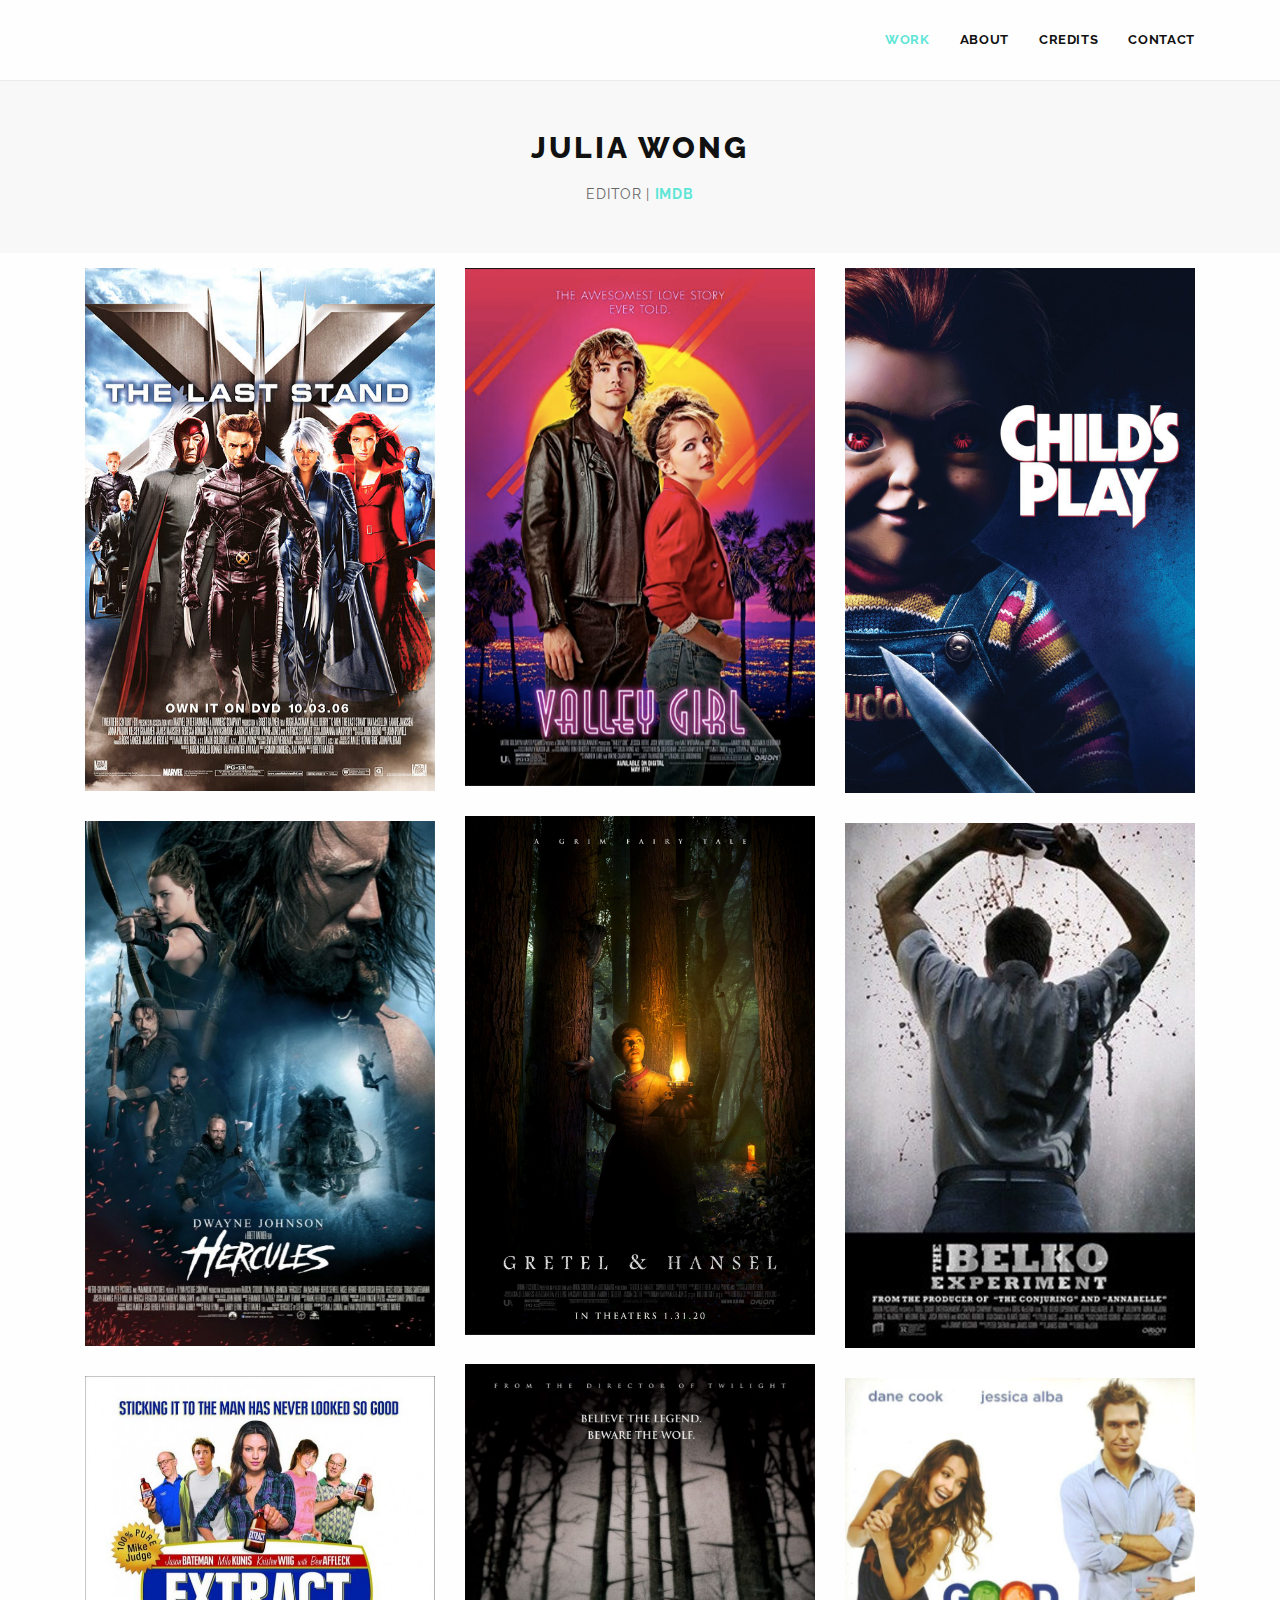
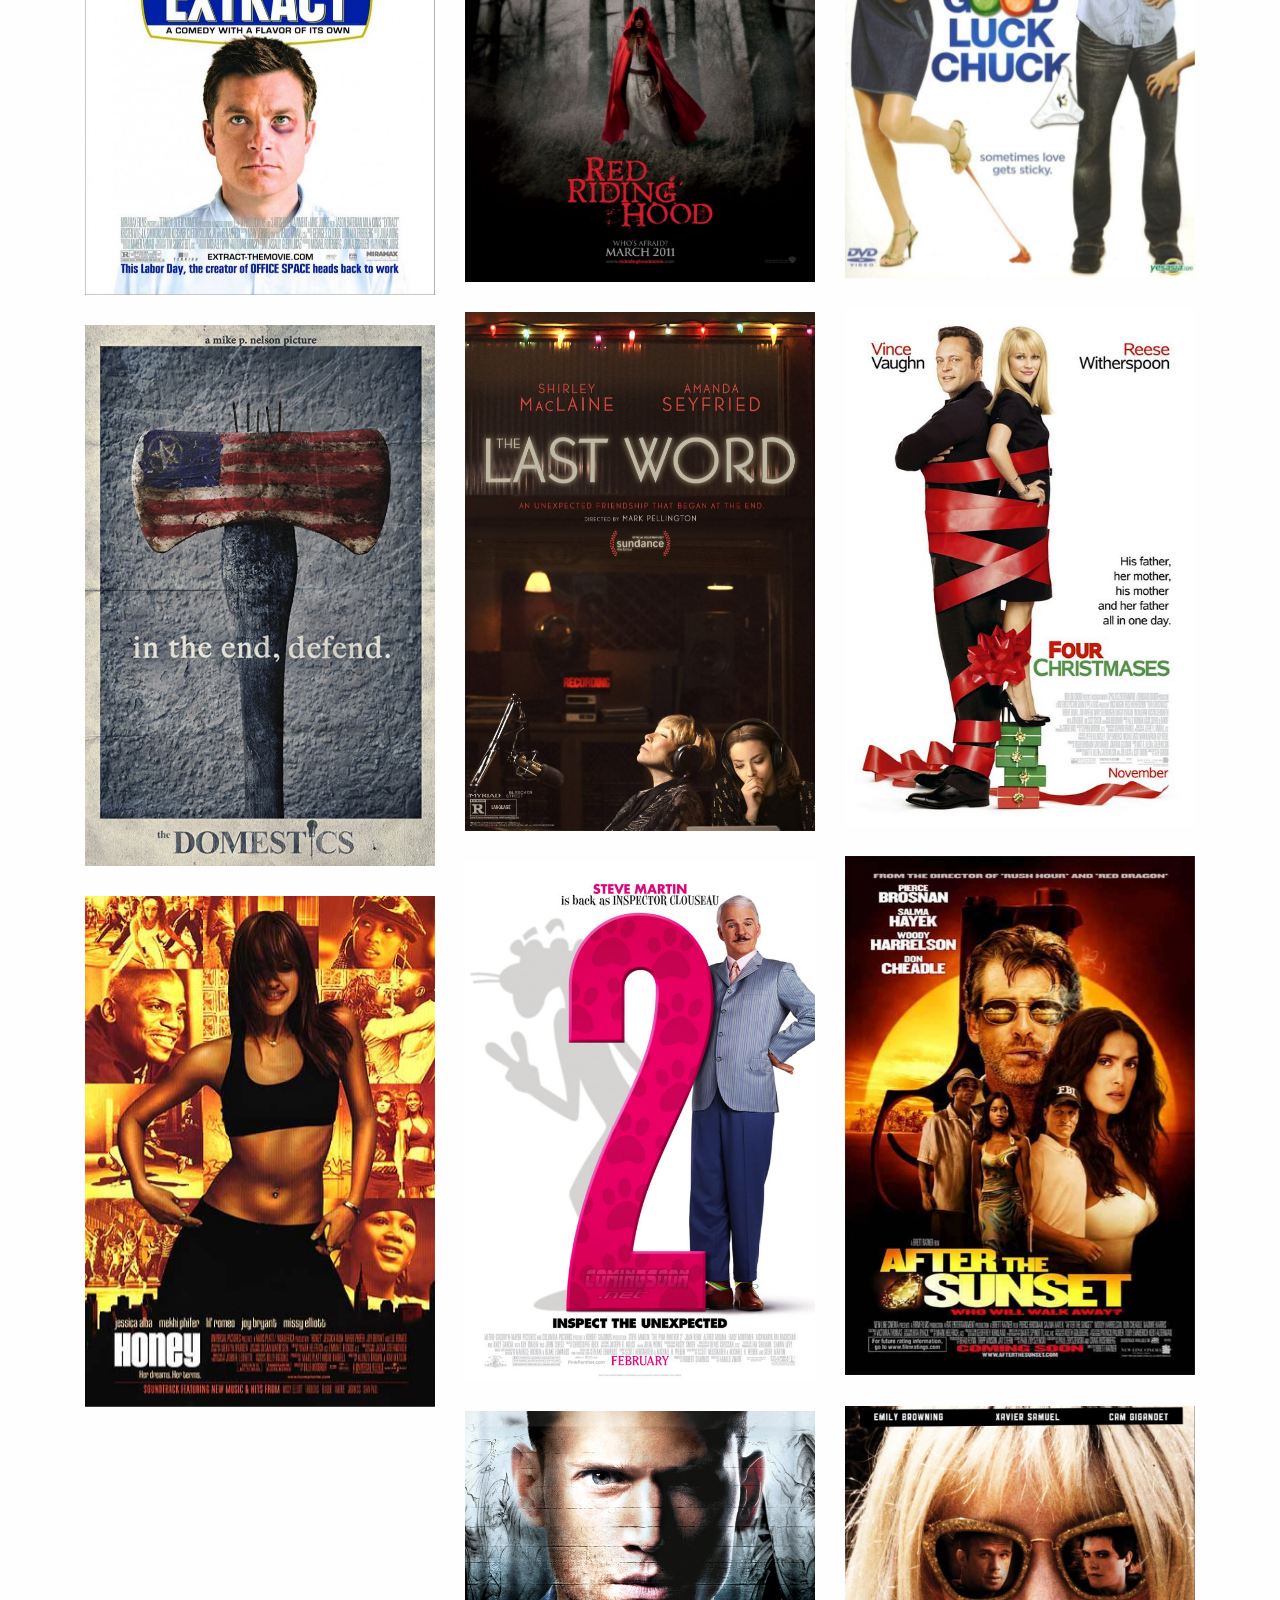
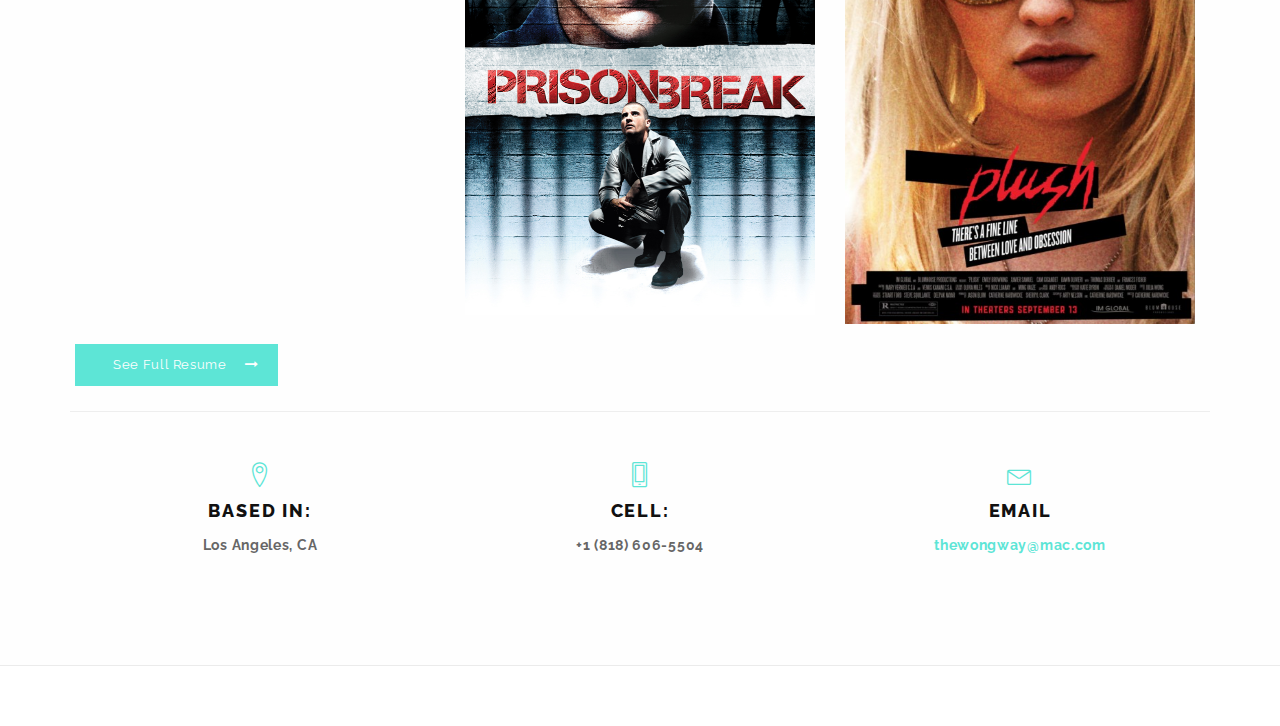
<file: index.html>
<!DOCTYPE html>
<html lang="en">

<head>

    <meta charset="utf-8">
    <meta http-equiv="X-UA-Compatible" content="IE=edge">
    <meta name="viewport" content="width=device-width, initial-scale=1">
    <meta name="description" content="Julia Wong | Editor">
    <meta name="keywords" content="responsive, retina ready, html5, css3, creative, portfolio, bootstrap theme" />
    <meta name="author" content="KingStudio.ro">

    <!-- favicon -->


    <!-- <link rel="icon" href="images/favicon.png"> -->
    <!-- page title -->
    <title>Julia Wong | Editor</title>
    <!-- bootstrap css -->
    <link href="css/bootstrap.min.css" rel="stylesheet">
    <!-- css -->
    <link href="css/style.css" rel="stylesheet">
    <link href="css/animate.css" rel="stylesheet">
    <link href="css/magnific-popup.css" rel="stylesheet">
    <!-- fonts -->
    <link href="https://fonts.googleapis.com/css?family=Raleway:400,700,800,900" rel="stylesheet">
    <link href="css/font-awesome.min.css" rel="stylesheet" type="text/css">
    <link href='fonts/FontAwesome.otf' rel='stylesheet' type='text/css'>
    <link rel="stylesheet" href="css/linear-icons.css">

    <!-- HTML5 shim and Respond.js for IE8 support of HTML5 elements and media queries -->
    <!-- WARNING: Respond.js doesn't work if you view the page via file:// -->
<!--[if lt IE 9]>
    <script src="https://oss.maxcdn.com/html5shiv/3.7.2/html5shiv.min.js"></script>
    <script src="https://oss.maxcdn.com/respond/1.4.2/respond.min.js"></script>
<![endif]-->

</head>

<body>

    <!-- preloader -->
    <div id="preloader">
        <div class="spinner spinner-round"></div>
    </div>
    <!-- / preloader -->

    <!-- header -->
    <header>
        <!-- nav -->
        <nav class="navbar navbar-default">
            <div class="container">
                <div class="navbar-header">
                    <button type="button" class="navbar-toggle collapsed" data-toggle="collapse" data-target=".navbar-collapse">
                        <span class="sr-only">Toggle navigation</span>
                        <span class="icon-bar"></span>
                        <span class="icon-bar"></span>
                        <span class="icon-bar"></span>
                    </button>
        
                </div><!-- / navbar-header -->


                <div class="navbar-collapse collapse">
                    <ul class="nav navbar-nav">
                        <li class="active"><a href="index.html"><span>WORK</span></a></li>
                        <li><a href="about.html"><span>ABOUT</span></a></li>
                        <li><a href="credits.html"><span>CREDITS</span></a></li>
                        <li><a href="contact.html"><span>CONTACT</span></a></li>
                    </ul>
                </div><!--/ nav-collapse -->

            </div><!-- / container -->
        </nav>
        <!-- / nav -->


    </header>
    <!-- / header -->

    <!-- content -->

    <!-- blog section 3col -->
    <section id="blog-small">
        <div class="container">
            <div class="page-header no-margin text-center"> <br>
                <h2>JULIA WONG</h2> <br>    
                <p class="text-center subtitleText">EDITOR | <a target="_blank" href="http://www.imdb.com/name/nm0939167/">IMDB</a></p>
            </div>

        </div><!-- / container -->
    </section> 
    <!-- / blog section 3col -->

    <!-- portfolio section -->
    <section id="portfolio">
        <div class="container">
            <!-- portfolio filter --> 

            <!--
            <ul class="portfolio-filter list-inline text-center">
                <li><a href="#" data-group="all" class="active">ALL</a></li>
                <li><a href="#" data-group="romance">ROMANCE</a></li>
                <li><a href="#" data-group="comedy">COMEDY</a></li>
                <li><a href="#" data-group="thriller">THRILLER</a></li>
                <li><a href="#" data-group="fantasy">FANTASY</a></li>
                <li><a href="#" data-group="action">ACTION</a></li>
                <li><a href="#" data-group="tv">TELEVISION</a></li>
            </ul> -->

            <ul class="row portfolio list-unstyled lightbox" id="grid">

                <!-- project -->
                <li class="col-xs-6 col-md-4 project" data-groups='["action"]'>

                    <div class="img-bg-color primary">
                        <a href="single-project.html" target="_blank" class="project-link"></a>

                        <img src="customImg/xmen.jpg" alt="">

                        <div class="project-hover-tools">
                            <a href="https://www.amazon.com/X-Men-Last-Stand-Hugh-Jackman/dp/B000JCK3ZG" class="view-btn" target="_blank">
                                <i class="lnr lnr-eye"></i>
                            </a>
                            <a href="customImg/xmen.jpg" class="open-gallery">
                                <i class="lnr lnr-frame-expand"></i>
                            </a>
                        </div>

                        <div class="project-details">
                            <h5 class="project-title">X-Men: Last Stand</h5>
                            <p class="skill">20th Century Fox</p>
                        </div>

                    </div>
                </li>
                <!-- / project -->


                <!-- project -->
                <li class="col-xs-6 col-md-4 project" data-groups='["romance"]'>

                        <img src="customImg/valleyGirl2020.png" alt="">

                    <div class="img-bg-color primary">
                        <a href="http://www.imdb.com/title/tt1266036/" class="project-link" target="_blank"></a>


                        <div class="project-hover-tools">
                            <a href="http://www.imdb.com/title/tt1266036/" target="_blank" class="view-btn">
                                <i class="lnr lnr-eye"></i>
                            </a>
                            <a href="customImg/valleyGirl2020.png" class="open-gallery">
                                <i class="lnr lnr-frame-expand"></i>
                            </a>
                        </div>

                        <div class="project-details">
                            <h5 class="project-title">Valley Girl</h5>
                            <p class="skill">MGM | Sneak Preview Entertainment</p>
                        </div>

                    </div>
                </li>
                <!-- / project -->





                <!-- project -->
                <li class="col-xs-6 col-md-4 project" data-groups='["thriller"]'>

                        <img src="customImg/childsPlay.jpg" alt="">

                    <div class="img-bg-color primary">
                        <a href="https://www.imdb.com/title/tt8663516/" class="project-link" target="_blank"></a>


                        <div class="project-hover-tools">
                            <a href="https://www.imdb.com/title/tt8663516/" target="_blank" class="view-btn">
                                <i class="lnr lnr-eye"></i>
                            </a>
                            <a href="customImg/childsPlay.jpg" class="open-gallery">
                                <i class="lnr lnr-frame-expand"></i>
                            </a>
                        </div>

                        <div class="project-details">
                            <h5 class="project-title">Child's Play</h5>
                            <p class="skill">Orion Pictures</p>
                        </div>

                    </div>
                </li>
                <!-- / project -->


                       <!-- project -->
                <li class="col-xs-6 col-md-4 project" data-groups='["thriller"]'>

                        <img src="customImg/gretelAndHansel.jpg" alt="">

                    <div class="img-bg-color primary">
                        <a href="https://www.imdb.com/title/tt9086228/" class="project-link" target="_blank"></a>


                        <div class="project-hover-tools">
                            <a href="https://www.imdb.com/title/tt9086228/" target="_blank" class="view-btn">
                                <i class="lnr lnr-eye"></i>
                            </a>
                            <a href="customImg/gretelAndHansel.jpg" class="open-gallery">
                                <i class="lnr lnr-frame-expand"></i>
                            </a>
                        </div>

                        <div class="project-details">
                            <h5 class="project-title">Gretel & Hansel</h5>
                            <p class="skill">Orion Pictures</p>
                        </div>

                    </div>
                </li>
                <!-- / project -->



                <!-- project -->
                <li class="col-xs-6 col-md-4 project" data-groups='["action"]'>

                    <div class="img-bg-color primary">
                        <a href="https://www.amazon.com/Hercules-2014-Extended-Dwayne-Johnson/dp/B00M3UMZCQ" class="project-link"></a>

                        <img src="customImg/hercules.jpg" alt="">

                        <div class="project-hover-tools">
                            <a href="https://www.amazon.com/Hercules-2014-Extended-Dwayne-Johnson/dp/B00M3UMZCQ" target="_blank" class="view-btn">
                                <i class="lnr lnr-eye"></i>

                            </a>
                            <a href="customImg/hercules.jpg" class="open-gallery">
                                <i class="lnr lnr-frame-expand"></i>
                            </a>
                        </div>

                        <div class="project-details">
                            <h5 class="project-title">Hercules</h5>
                            <p class="skill">Paramount Pictures | MGM</p>
                        </div>

                    </div>
                </li>
                <!-- / project -->

                <!-- project -->
                <li class="col-xs-6 col-md-4 project" data-groups='["thriller"]'>

                    <div class="img-bg-color primary">
 
                        <img src="customImg/belkoExperiment.jpg" alt="">

                        <div class="project-hover-tools">
                            <a href="https://www.amazon.com/dp/B072MPYJHP" target="_blank" class="view-btn">
                                <i class="lnr lnr-eye"></i>
                            </a>
                            <a href="customImg/belkoExperiment.jpg" class="open-gallery">
                                <i class="lnr lnr-frame-expand"></i>
                            </a>
                        </div>

                        <div class="project-details">
                            <h5 class="project-title">The Belko Experiment</h5>
                            <p class="skill">MGM | The Safran Company </p>
                        </div>

                    </div>
                </li>
                <!-- / project -->

                        <!-- project -->
                <li class="col-xs-6 col-md-4 project" data-groups='["fantasy"]'>

                    <div class="img-bg-color primary">
                        <a href="https://www.amazon.com/dp/B004ZGI2KK" target="_blank" class="project-link"></a>

                        <img src="customImg/redRidingHood.jpg" alt="">

                        <div class="project-hover-tools">
                            <a href="https://www.amazon.com/dp/B004ZGI2KK" target="_blank" class="view-btn">
                                <i class="lnr lnr-eye"></i>
                            </a>
                            <a href="customImg/redRidingHood.jpg" class="open-gallery">
                                <i class="lnr lnr-frame-expand"></i>
                            </a>
                        </div>

                        <div class="project-details">
                            <h5 class="project-title">Red Riding Hood</h5>
                            <p class="skill">Warner Brothers | Appian Way</p>
                        </div>

                    </div>
                </li>
                <!-- / project -->


                       <!-- project -->
                <li class="col-xs-6 col-md-4 project" data-groups='["romance comedy"]'>

                    <div class="img-bg-color primary">
                        <a href="https://itunes.apple.com/us/movie/extract/id432475318" target="_blank" class="project-link"></a>

                        <img src="customImg/extract.jpg" alt="">

                        <div class="project-hover-tools">
                            <a href="https://itunes.apple.com/us/movie/extract/id432475318" target="_blank" class="view-btn">
                                <i class="lnr lnr-eye"></i>
                            </a>
                            <a href="customImg/extract.jpg" class="open-gallery">
                                <i class="lnr lnr-frame-expand"></i>
                            </a>
                        </div>

                        <div class="project-details">
                            <h5 class="project-title">Extract</h5>
                            <p class="skill">3 Arts Entertainment</p>
                        </div>

                    </div>
                </li>
                <!-- / project -->







                <!-- project -->
                <li class="col-xs-6 col-md-4 project" data-groups='["comedy"]'>

                    <div class="img-bg-color primary">
                        <a href="https://www.amazon.com/Good-Luck-Chuck-Dane-Cook/dp/B0010XWZ6S" target ="_blank" class="project-link"></a>

                        <img src="customImg/goodLuckChuck.jpg" alt="">

                        <div class="project-hover-tools">
                            <a href="https://www.amazon.com/Good-Luck-Chuck-Dane-Cook/dp/B0010XWZ6S" target ="_blank" class="view-btn">
                                <i class="lnr lnr-eye"></i>
                            </a>
                            <a href="customImg/goodLuckChuck.jpg" class="open-gallery">
                                <i class="lnr lnr-frame-expand"></i>
                            </a>
                        </div>

                        <div class="project-details">
                            <h5 class="project-title">Good Luck Chuck</h5>
                            <p class="skill">Lionsgate</p>
                        </div>

                    </div>
                </li>
                <!-- / project -->


                <!-- project -->
                <li class="col-xs-6 col-md-4 project" data-groups='["comedy"]'>

                    <div class="img-bg-color primary">
                        <a href="single-project.html" class="project-link"></a>

                        <img src="customImg/fourChristmases.jpg" alt="">

                        <div class="project-hover-tools">
                            <a href="https://www.amazon.com/dp/B002N1ES2K" target="_blank" class="view-btn">
                                <i class="lnr lnr-eye"></i>
                            </a>
                            <a href="customImg/fourChristmases.jpg" class="open-gallery">
                                <i class="lnr lnr-frame-expand"></i>
                            </a>
                        </div>

                        <div class="project-details">
                            <h5 class="project-title">Four Christmases</h5>
                            <p class="skill">New Line Cinema | Spy Glass Entertainment</p>
                        </div>

                    </div>
                </li>
                <!-- / project -->


                <!-- project -->
                <li class="col-xs-6 col-md-4 project" data-groups='["illustration"]'>

                    <div class="img-bg-color primary">
                        <a href="http://www.imdb.com/title/tt5023260/" target="_blank" class="project-link"></a>

                        <img src="customImg/theLastWord.jpg" alt="">

                        <div class="project-hover-tools">
                            <a href="http://www.imdb.com/title/tt5023260/" target="_blank" class="view-btn">
                                <i class="lnr lnr-eye"></i>
                            </a>
                            <a href="customImg/theLastWord.jpg" class="open-gallery">
                                <i class="lnr lnr-frame-expand"></i>
                            </a>
                        </div>

                        <div class="project-details">
                            <h5 class="project-title">The Last Word</h5>
                            <p class="skill">Myriad Pictures | Bleecker Street </p>
                        </div>

                    </div>
                </li>
                <!-- / project -->




                <!-- project -->
                <li class="col-xs-6 col-md-4 project" data-groups='["thriller"]'>

                    <div class="img-bg-color primary">
                        <a href="http://www.imdb.com/title/tt5591666/" target="_blank" class="project-link"></a>

                        <img src="customImg/theDomestics.jpg" alt="">

                        <div class="project-hover-tools">
                            <a href="http://www.imdb.com/title/tt5591666/" target="_blank" class="view-btn">
                                <i class="lnr lnr-eye"></i>
                            </a>
                            <a href="customImg/theDomestics.jpg" class="open-gallery">
                                <i class="lnr lnr-frame-expand"></i>
                            </a>
                        </div>

                        <div class="project-details">
                            <h5 class="project-title">The Domestics</h5>
                            <p class="skill">MGM | Hollywood Gang</p>
                        </div>

                    </div>
                </li>
                <!-- / project -->

                                <!-- project -->
                <li class="col-xs-6 col-md-4 project" data-groups='["action"]'>

                    <div class="img-bg-color primary">
                        <a href="http://www.cbs.com/shows/reckless/episodes/" target="_blank" class="project-link"></a>

                        <img src="customImg/afterTheSunset.jpg" alt="">

                        <div class="project-hover-tools">
                            <a href="http://www.cbs.com/shows/reckless/episodes/" target="_blank" class="view-btn">
                                <i class="lnr lnr-eye"></i>
                            </a>
                            <a href="customImg/afterTheSunset.jpg" class="open-gallery">
                                <i class="lnr lnr-frame-expand"></i>
                            </a>
                        </div>

                        <div class="project-details">
                            <h5 class="project-title">After the Sunset</h5>
                            <p class="skill">New Line Cinema | Rat Entertainment</p>
                        </div>

                    </div>
                </li>
                <!-- / project -->




                <!-- project -->
                <li class="col-xs-6 col-md-4 project" data-groups='["comedy"]'>

                    <div class="img-bg-color primary">
                        <a href="https://itunes.apple.com/us/movie/the-pink-panther-2/id312890862" target="_blank" class="project-link"></a>

                        <img src="customImg/thePinkPantherTwo.jpg" alt="">

                        <div class="project-hover-tools">
                            <a href="https://itunes.apple.com/us/movie/the-pink-panther-2/id312890862" target="_blank" class="view-btn">
                                <i class="lnr lnr-eye"></i>
                            </a>
                            <a href="customImg/thePinkPantherTwo.jpg" class="open-gallery">
                                <i class="lnr lnr-frame-expand"></i>
                            </a>
                        </div>

                        <div class="project-details">
                            <h5 class="project-title">The Pink Panther 2</h5>
                            <p class="skill">Columbia Pictures </p>
                        </div>

                    </div>
                </li>
                <!-- / project -->


        


                <!-- project -->
                <li class="col-xs-6 col-md-4 project" data-groups='["romance"]'>

                    <div class="img-bg-color primary">
                        <a href="https://www.amazon.com/Honey-Widescreen-Jessica-Alba/dp/B0001CNRS4" class="project-link"></a>

                        <img src="customImg/honey.jpg" alt="">

                        <div class="project-hover-tools">
                            <a href="https://www.amazon.com/Honey-Widescreen-Jessica-Alba/dp/B0001CNRS4" target="_blank" class="view-btn">
                                <i class="lnr lnr-eye"></i>
                            </a>
                            <a href="customImg/honey.jpg" class="open-gallery">
                                <i class="lnr lnr-frame-expand"></i>
                            </a>
                        </div>

                        <div class="project-details">
                            <h5 class="project-title">Honey</h5>
                            <p class="skill">Universal Pictures | Marc Platt Productions</p>
                        </div>

                    </div>
                </li>
                <!-- / project -->



              

                       <!-- project -->
                <li class="col-xs-6 col-md-4 project" data-groups='["thriller"]'>

                    <div class="img-bg-color primary">
                        <a href="single-project.html" class="project-link"></a>

                        <img src="customImg/plush.jpg" alt="">

                        <div class="project-hover-tools">
                            <a href="https://www.amazon.com/Santas-Slay-Bill-Goldberg/dp/B00FVXQTII" target="_blank" class="view-btn">
                                <i class="lnr lnr-eye"></i>
                            </a>
                            <a href="customImg/plush.jpg" class="open-gallery">
                                <i class="lnr lnr-frame-expand"></i>
                            </a>
                        </div>

                        <div class="project-details">
                            <h5 class="project-title">Plush</h5>
                            <p class="skill">Blumhouse</p>
                        </div>

                    </div>
                </li>
                <!-- / project -->

                                              <!-- project -->
                <li class="col-xs-6 col-md-4 project" data-groups='["tv"]'>

                    <div class="img-bg-color primary">
                        <a href="single-project.html" class="project-link"></a>

                        <img src="customImg/prisonBreak.jpg" alt="">

                        <div class="project-hover-tools">
                            <a href="https://www.hulu.com/prison-break" target="_blank" class="view-btn">
                                <i class="lnr lnr-eye"></i>
                            </a>
                            <a href="customImg/prisonBreak.jpg" class="open-gallery">
                                <i class="lnr lnr-frame-expand"></i>
                            </a>
                        </div>

                        <div class="project-details">
                            <h5 class="project-title">Prison Break</h5>
                            <p class="skill">20th Century Fox | Rat Entertainment</p>
                        </div>

                    </div>
                </li>


                <!-- / project -->


                <!--
                <li class="col-xs-6 col-md-4 project" data-groups='["comedy"]'>

                    <div class="img-bg-color primary">
                        <a href="single-project.html" class="project-link"></a>

                        <img src="customImg/theSeatFiller.jpg" alt="">

                        <div class="project-hover-tools">
                            <a href="https://www.amazon.com/dp/B001B0U8OQ" target="_blank" class="view-btn">
                                <i class="lnr lnr-eye"></i>
                            </a>
                            <a href="customImg/theSeatFiller.jpg" class="open-gallery">
                                <i class="lnr lnr-frame-expand"></i>
                            </a>
                        </div>

                        <div class="project-details">
                            <h5 class="project-title">The Seat Filler</h5>
                            <p class="skill">Martin Films</p>
                        </div>

                    </div>
                </li>

            -->
           

      

                    <!--
                <li class="col-xs-6 col-md-4 project" data-groups='["comedy"]'>

                    <div class="img-bg-color primary">
                        <a href="single-project.html" class="project-link"></a>

                        <img src="customImg/santasSlay.jpg" alt="">

                        <div class="project-hover-tools">
                            <a href="single-project.html" class="view-btn">
                                <i class="lnr lnr-eye"></i>
                            </a>
                            <a href="customImg/santasSlay.jpg" class="open-gallery">
                                <i class="lnr lnr-frame-expand"></i>
                            </a>
                        </div>

                        <div class="project-details">
                            <h5 class="project-title">Santa's Slay</h5>
                            <p class="skill">Lionsgate | Rat Entertainment</p>
                        </div>

                    </div>
                </li>

            -->
         

         


     

                <!-- 
               
                <li class="col-xs-6 col-md-4 project" data-groups='["illustration"]'>

                    <div class="img-bg-color primary">
                        <a href="single-project.html" class="project-link"></a>

                        <img src="customImg/endgame.jpg" alt="">

                        <div class="project-hover-tools">
                            <a href="https://www.amazon.com/End-Game-Cuba-Gooding-Jr/dp/B000I9U74W" target="_blank" class="view-btn">
                                <i class="lnr lnr-eye"></i>
                            </a>
                            <a href="customImg/endgame.jpg" class="open-gallery">
                                <i class="lnr lnr-frame-expand"></i>
                            </a>
                        </div>

                        <div class="project-details">
                            <h5 class="project-title">End Game</h5>
                            <p class="skill">Millenium Films</p>
                        </div>

                    </div>
                </li>
                    -->




                <!-- DON'T DELETE BELOW THIS LINE -->
                <!-- sizer -->
                <li class="col-xs-6 col-md-4 shuffle_sizer"></li>      
            </ul> <!-- / projects -->

                    <a href="credits.html" class="btn btn-primary-filled"><span>See Full Resume</span><i class="fa fa-long-arrow-right"></i></a>

                    <br> <hr>
        <div class="row">
        <div class="col-sm-4 contact-info text-center space-bottom">
            <div class="contact-icon">
                <i class="lnr lnr-map-marker"></i>
            </div>
            <h5>BASED IN:</h5>
            <p>Los Angeles, CA
            </p>
        </div><!-- / fcontact-info -->

        <div class="col-sm-4 contact-info text-center space-bottom">
            <div class="contact-icon">
                <i class="lnr lnr-smartphone"></i>
            </div>
            <h5>CELL:</h5>
            <p>+1 (818) 606-5504‬</a></p>
        </div><!-- / contact-info -->

        <div class="col-sm-4 contact-info text-center space-bottom">
            <div class="contact-icon">
                <i class="lnr lnr-envelope"></i>
            </div>
            <h5>EMAIL</h5>
            <p><a href="mailto:thewongway@mac.com">thewongway@mac.com</a></p>
        </div><!-- / contact-info -->

    </div><!-- / row -->


        </div><!-- / container -->

    </section>
    <!-- / portfolio section -->


    <!-- / content -->

    <!-- footer -->
    <footer>
        <div class="container">
            <p class="footer-info">
                <span class="social pull-right">

                </span>
            </p>
        </div><!-- / container -->
    </footer>
    <!-- / footer -->

    <!-- javascript -->
    <script src="js/jquery.min.js"></script>
    <script src="js/bootstrap.min.js"></script>
    <script src="js/jquery.easing.min.js"></script>

    <!-- portfolio -->
    <script src="js/custom.js"></script>
    <script src="js/jquery.shuffle.min.js"></script>
    <!-- lightbox -->
    <script src="js/jquery.magnific-popup.min.js"></script>
    <script type="text/javascript">
// This will create a single gallery from all elements that have class "lightbox"
$('.lightbox').each(function() {
    $(this).magnificPopup({
        delegate: 'a.open-gallery', // the selector for gallery item
        type: 'image',
        gallery: {
          enabled:true
      }
  });
});
</script>
<!-- / lightbox -->
<!-- / portfolio -->

<!-- preloader -->
<script src="js/preloader.js"></script>
<!-- / preloader -->

<!-- / javascript -->
</body>

</html>
</file>
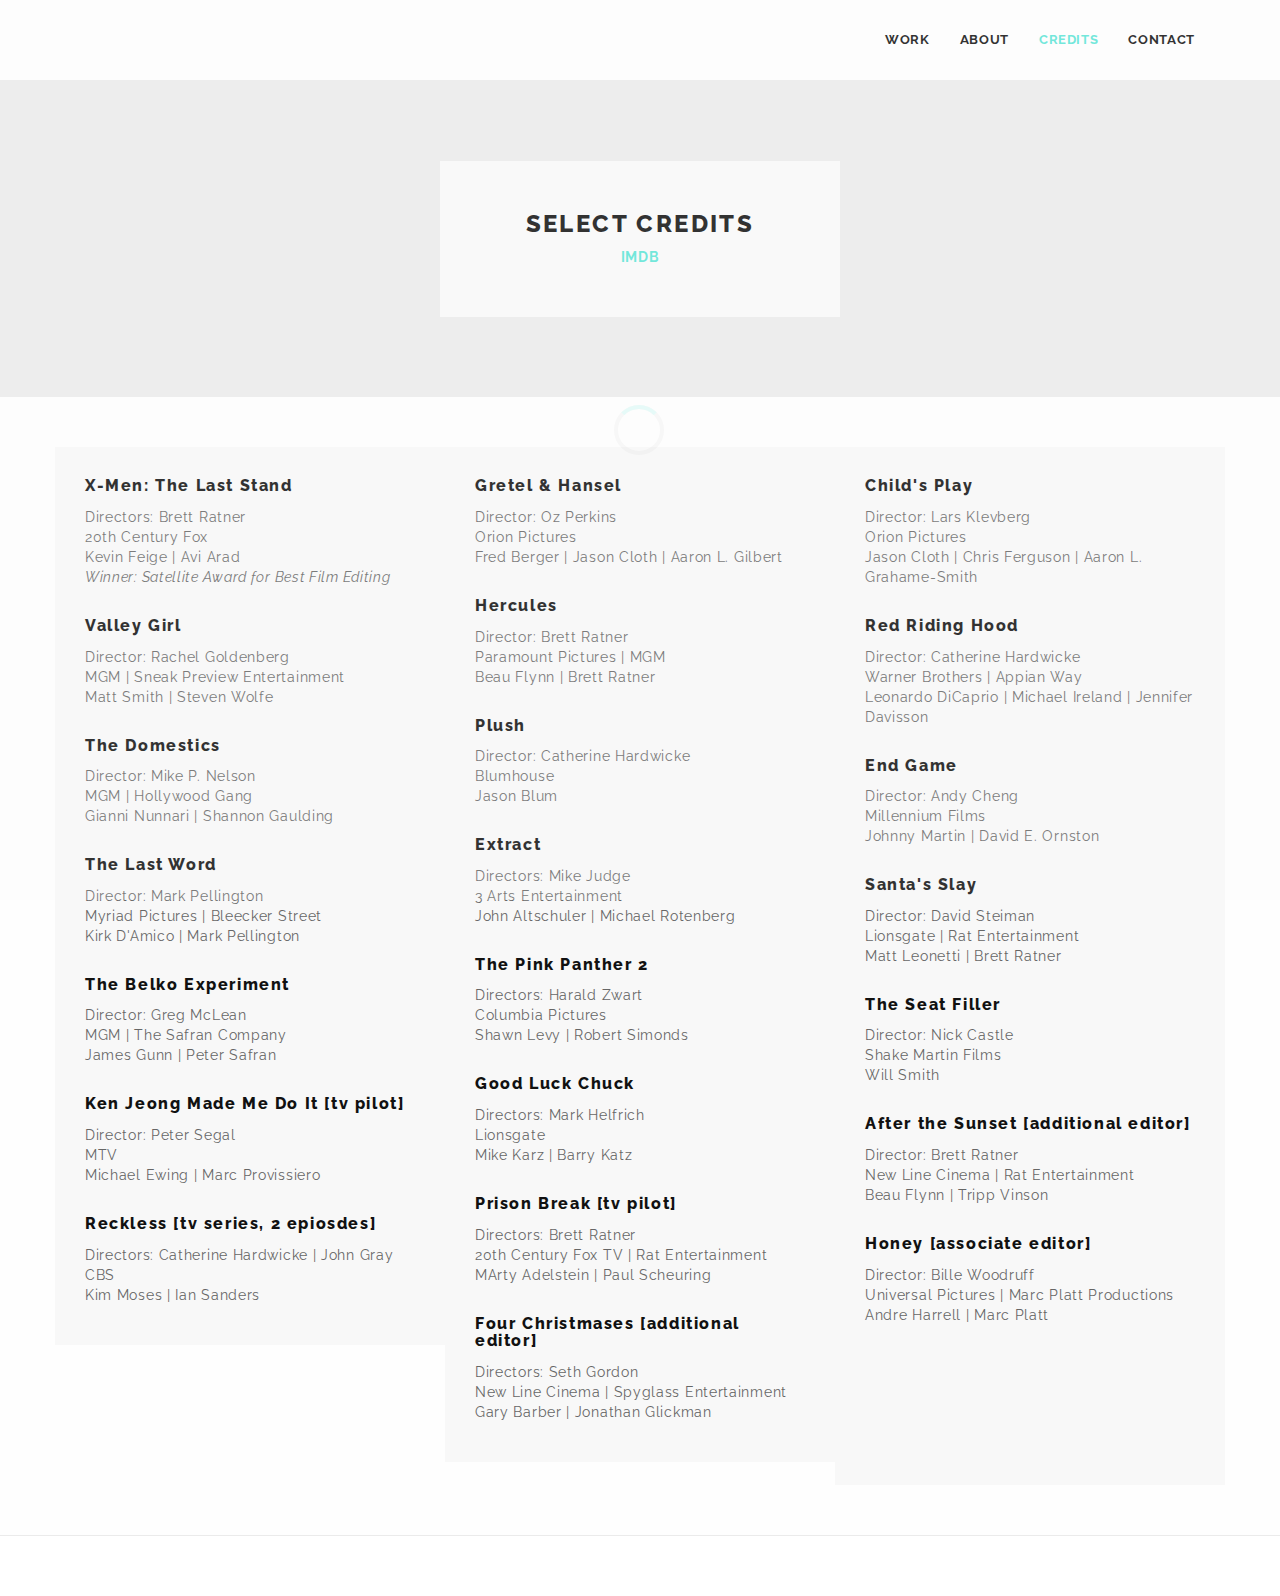
<file: credits.html>
<!DOCTYPE html>
<html lang="en">

<head>

    <meta charset="utf-8">
    <meta http-equiv="X-UA-Compatible" content="IE=edge">
    <meta name="viewport" content="width=device-width, initial-scale=1">
    <meta name="description" content="Julia Wong | Credits">
    <meta name="keywords" content="responsive, retina ready, html5, css3, creative, portfolio, bootstrap theme" />
    <meta name="author" content="KingStudio.ro">

    <!-- favicon -->
    <link rel="icon" href="images/favicon.png">
    <!-- page title -->
    <title>JW | Credits</title>
    <!-- bootstrap css -->
    <link href="css/bootstrap.min.css" rel="stylesheet">
    <!-- css -->
    <link href="css/style.css" rel="stylesheet">
    <link href="css/animate.css" rel="stylesheet">
    <!-- fonts -->
    <link href="https://fonts.googleapis.com/css?family=Raleway:400,700,800,900" rel="stylesheet">
    <link href="css/font-awesome.min.css" rel="stylesheet" type="text/css">
    <link href='fonts/FontAwesome.otf' rel='stylesheet' type='text/css'>
    <link rel="stylesheet" href="css/linear-icons.css">

    <!-- HTML5 shim and Respond.js for IE8 support of HTML5 elements and media queries -->
    <!-- WARNING: Respond.js doesn't work if you view the page via file:// -->
<!--[if lt IE 9]>
    <script src="https://oss.maxcdn.com/html5shiv/3.7.2/html5shiv.min.js"></script>
    <script src="https://oss.maxcdn.com/respond/1.4.2/respond.min.js"></script>
<![endif]-->

</head>

<body>

    <!-- preloader -->
    <div id="preloader">
        <div class="spinner spinner-round"></div>
    </div>
    <!-- / preloader -->

    <!-- header -->
    <header>
        <!-- nav -->
        <nav class="navbar navbar-default">
            <div class="container">
                <div class="navbar-header">
                    <button type="button" class="navbar-toggle collapsed" data-toggle="collapse" data-target=".navbar-collapse">
                        <span class="sr-only">Toggle navigation</span>
                        <span class="icon-bar"></span>
                        <span class="icon-bar"></span>
                        <span class="icon-bar"></span>
                    </button>
                </div><!-- / navbar-header -->
                <div class="navbar-collapse collapse">
                    <ul class="nav navbar-nav">
                        <li><a href="index.html"><span>WORK</span></a></li>
                        <li><a href="about.html"><span>ABOUT</span></a></li>
                        <li class="active"><a href="credits.html"><span>CREDITS</span></a></li>
                        <li><a href="contact.html"><span>CONTACT</span></a></li>
                    </ul>
                </div><!--/ nav-collapse -->
            </div><!-- / container -->
        </nav>
        <!-- / nav -->

        <!-- header-banner -->
        <div id="header-banner">
            <div class="banner-content single-page text-center">
                <div class="banner-info">
                    <h1>SELECT CREDITS</h1>
                    <p><a href="http://www.imdb.com/name/nm0939167/">IMDB</a></p>
                </div><!-- / banner-info -->
            </div><!-- / banner-content -->
        </div>
        <!-- / header-banner -->
    </header>
    <!-- / header -->

    <!-- content -->

    <div id="page-content" class="container">
        <!-- project content + sidebar -->
        <section id="project">

            <!-- CREDITS ALL IN ONE BOX --> 
            <div class="row">

                <div class="col-sm-4 project-sidebar w-bg section-description light"> <!-- COLUMN 1 -->

                    <h6>X-Men: The Last Stand</h6>
                    <p>
                        Directors: Brett Ratner
                        <br>20th Century Fox
                        <br> Kevin Feige | Avi Arad
                        <br> <i>Winner: Satellite Award for Best Film Editing</i>
                    </p>
                    <br>

                    <h6>Valley Girl</h6>
                    <p>
                        Director: Rachel Goldenberg
                        <br>MGM | Sneak Preview Entertainment
                        <br>Matt Smith | Steven Wolfe
                    </p>

                    <br>

                    <h6>The Domestics</h6>
                    <p>
                        Director: Mike P. Nelson 
                        <br>MGM | Hollywood Gang
                        <br>Gianni Nunnari | Shannon Gaulding
                    </p>

                    <br>
                    <h6>The Last Word</h6>
                    <p>
                        Director: Mark Pellington
                        <br>Myriad Pictures | Bleecker Street
                        <br> Kirk D'Amico | Mark Pellington
                    </p>

                    <br>

                    <h6>The Belko Experiment</h6>
                    <p>
                        Director: Greg McLean
                        <br>MGM | The Safran Company
                        <br> James Gunn | Peter Safran
                    </p>


                    <br>

                    <h6>Ken Jeong Made Me Do It [tv pilot]</h6>
                    <p>
                        Director: Peter Segal
                        <br>MTV
                        <br> Michael Ewing | Marc Provissiero
                    </p>


                    <br>

                    <h6>Reckless [tv series, 2 epiosdes]</h6>
                    <p>
                        Directors: Catherine Hardwicke | John Gray 
                        <br>CBS
                        <br> Kim Moses | Ian Sanders
                    </p>

            

                </div> <!-- COLUMN 1 END -->


                <div class="col-sm-4 project-sidebar w-bg section-description light"> <!-- COLUMN 2 -->

                     <h6>Gretel & Hansel</h6>
                    <p>
                        Director: Oz Perkins
                        <br>Orion Pictures
                        <br> Fred Berger | Jason Cloth | Aaron L. Gilbert
                    </p>


                    <br>


                    <h6>Hercules</h6>
                    <p>
                        Director: Brett Ratner 
                        <br>Paramount Pictures | MGM
                        <br> Beau Flynn | Brett Ratner
                    </p>


                    <br>

                    <h6>Plush</h6>
                    <p>
                        Director: Catherine Hardwicke
                        <br>Blumhouse
                        <br> Jason Blum
                    </p>

                    <br>


                    <h6>Extract</h6>

                    <p>
                        Directors: Mike Judge 
                        <br>3 Arts Entertainment
                        <br> John Altschuler | Michael Rotenberg
                    </p>

                    <br>

                    <h6>The Pink Panther 2</h6>
                    <p>
                        Directors: Harald Zwart
                        <br>Columbia Pictures
                        <br> Shawn Levy | Robert Simonds
                    </p>

                    <br>

                    <h6>Good Luck Chuck</h6>
                    <p>
                        Directors: Mark Helfrich
                        <br>Lionsgate
                        <br> Mike Karz | Barry Katz
                    </p>


                    <br>

                    <h6>Prison Break [tv pilot]</h6>
                    <p>
                        Directors: Brett Ratner
                        <br>20th Century Fox TV | Rat Entertainment
                        <br> MArty Adelstein | Paul Scheuring
                    </p>

                        <br>
                        <h6>Four Christmases [additional editor]</h6>
                    <p>
                        Directors: Seth Gordon
                        <br>New Line Cinema | Spyglass Entertainment
                        <br> Gary Barber | Jonathan Glickman
                    </p>



                </div><!-- COLUMN 2 END -->


                <div class="col-sm-4 project-sidebar w-bg section-description light"> <!-- COLUMN 3 -->

                        <h6>Child's Play</h6>
                    <p>
                        Director: Lars Klevberg
                        <br>Orion Pictures
                        <br> Jason Cloth | Chris Ferguson | Aaron L. Grahame-Smith
                    </p>
                    <br>

                    <h6>Red Riding Hood</h6>
                    <p>
                        Director: Catherine Hardwicke
                        <br>Warner Brothers | Appian Way
                        <br> Leonardo DiCaprio | Michael Ireland | Jennifer Davisson
                    </p>


                    <br>

                    <h6>End Game</h6>
                    <p>
                        Director: Andy Cheng 
                        <br>Millennium Films
                        <br> Johnny Martin | David E. Ornston
                    </p>
                    

                    <br>
                    <h6>Santa's Slay</h6>
                    <p>
                        Director: David Steiman
                        <br>Lionsgate | Rat Entertainment
                        <br> Matt Leonetti | Brett Ratner
                    </p>
                    

                    <br>

                   

                    <h6>The Seat Filler</h6>
                    <p>
                        Director: Nick Castle
                        <br>Shake Martin Films
                        <br> Will Smith
                    </p>

                    <br>


                    <h6>After the Sunset [additional editor]</h6>

                    <p>
                        Director: Brett Ratner
                        <br> New Line Cinema | Rat Entertainment
                        <br> Beau Flynn | Tripp Vinson
                    </p>

                    <br>

                    <h6>Honey [associate editor]</h6>

                    <p>
                        Director: Bille Woodruff
                        <br> Universal Pictures | Marc Platt Productions
                        <br> Andre Harrell | Marc Platt
                    </p>

                    <br><br><br><br><br><br>

                </div><!-- / COLUMN 3 END -->

            </div><!-- / row -->

        </section>
        <!-- / project content + sidebar -->


    </div><!-- / container -->

    <!-- / content -->

    <!-- footer -->
    <footer>
        <div class="container">
            <p class="footer-info">
                <span class="social pull-right">

                </span>
            </p>
        </div><!-- / container -->
    </footer>
    <!-- / footer -->

    <!-- javascript -->
    <script src="js/jquery.min.js"></script>
    <script src="js/bootstrap.min.js"></script>
    <script src="js/jquery.easing.min.js"></script>

    <!-- preloader -->
    <script src="js/preloader.js"></script>
    <!-- / preloader -->

    <!-- / javascript -->
</body>

</html>
</file>
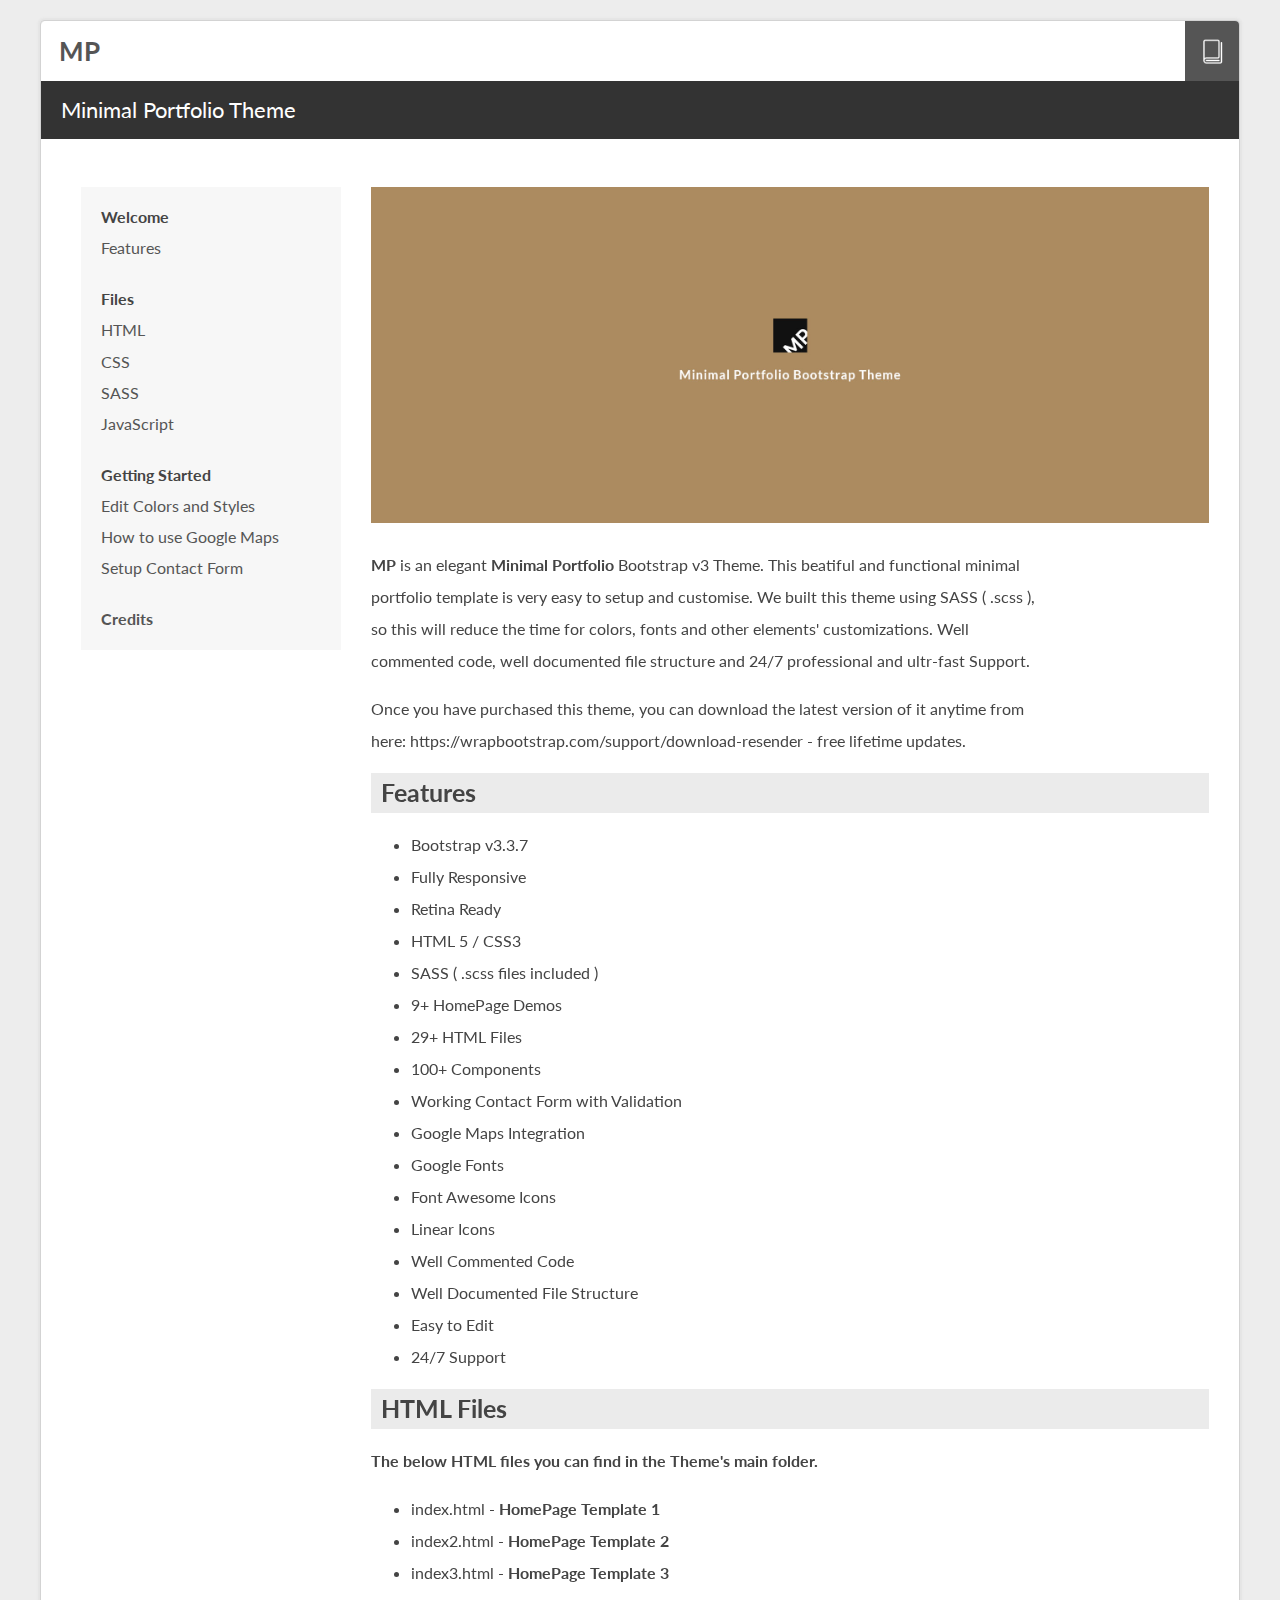
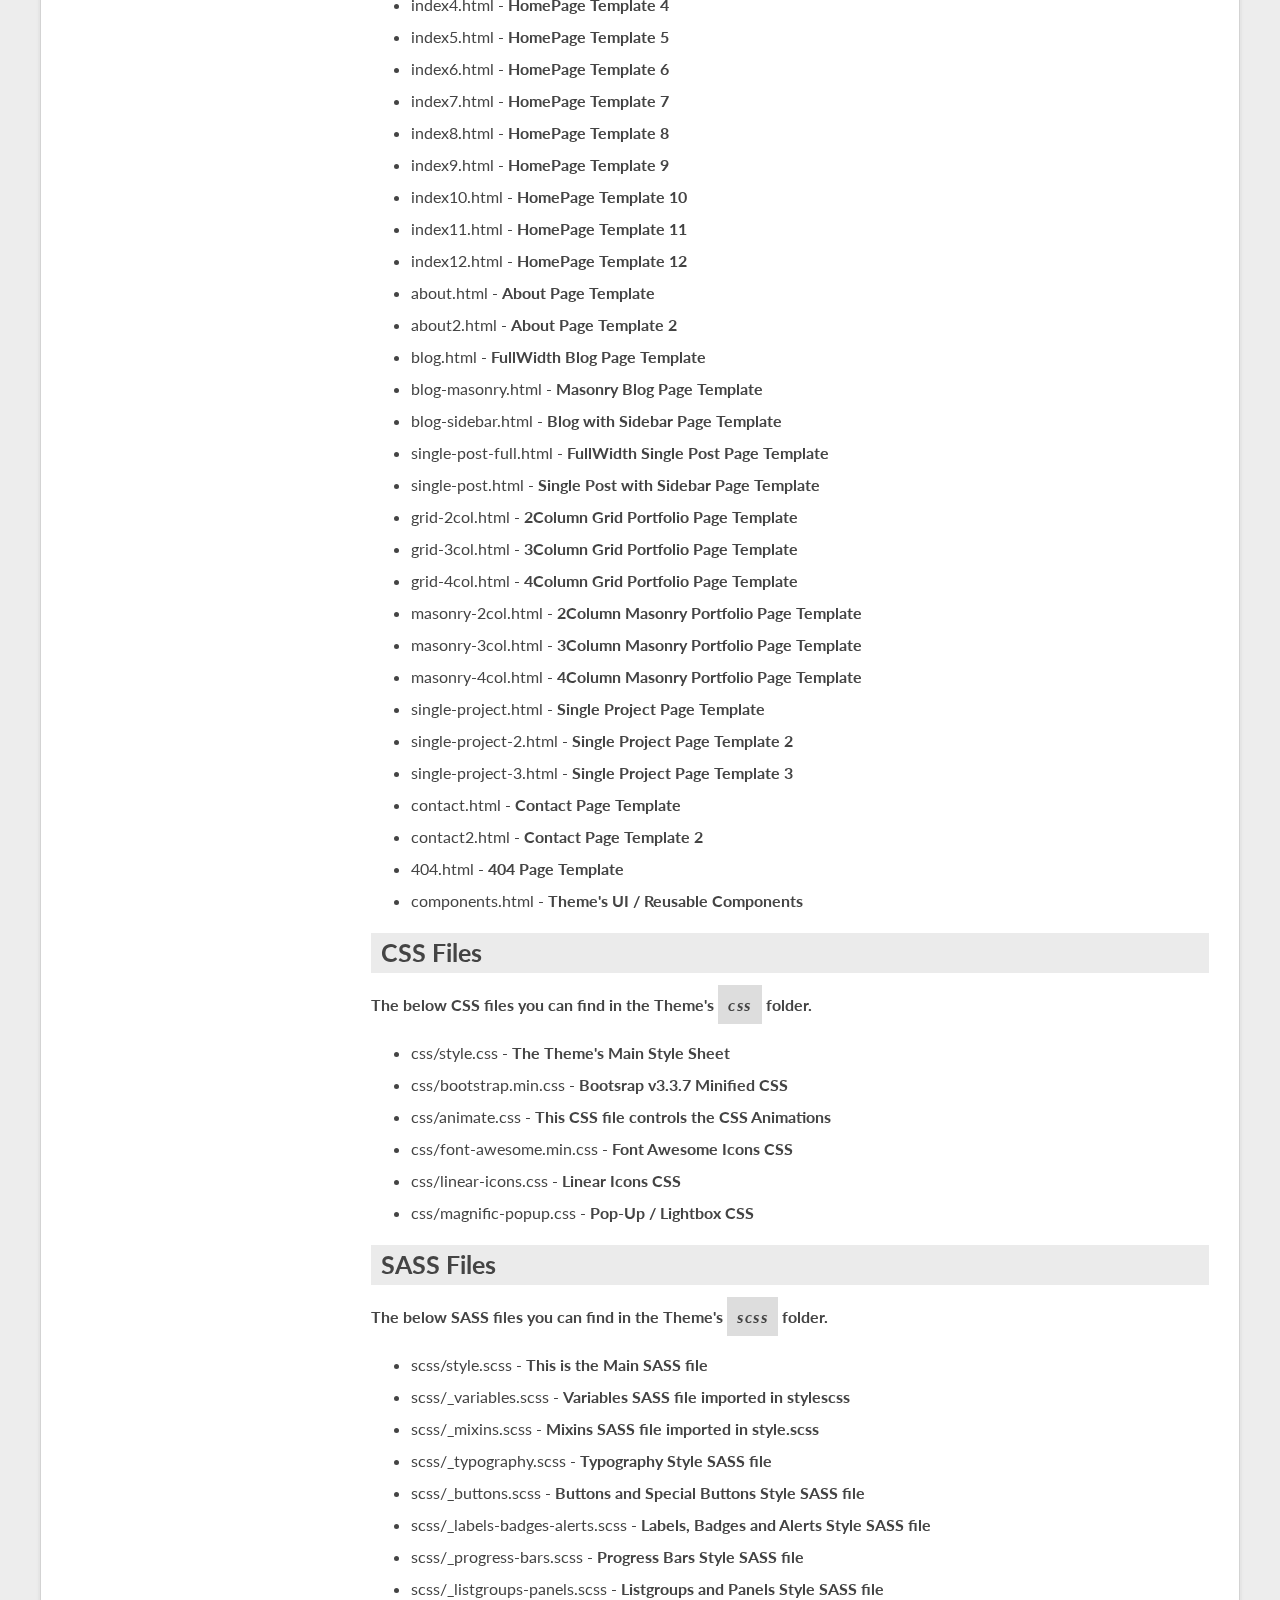
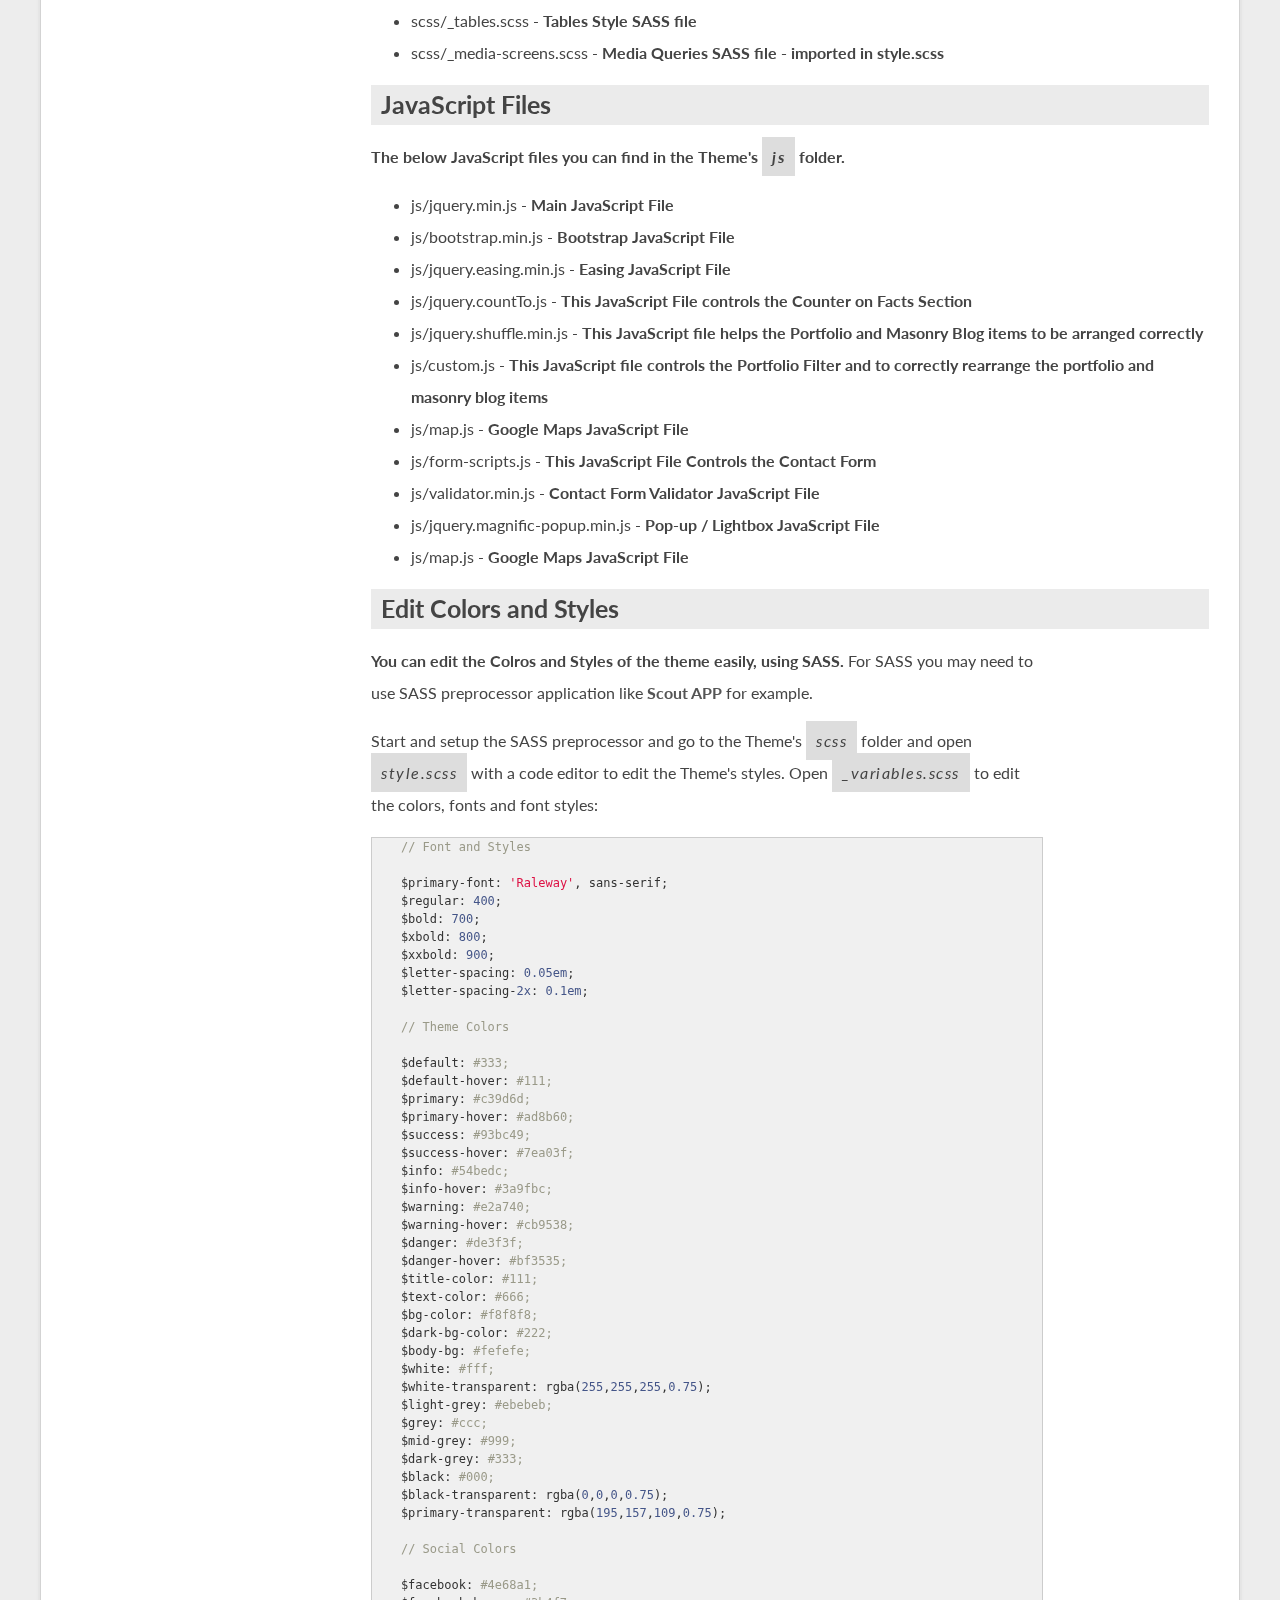
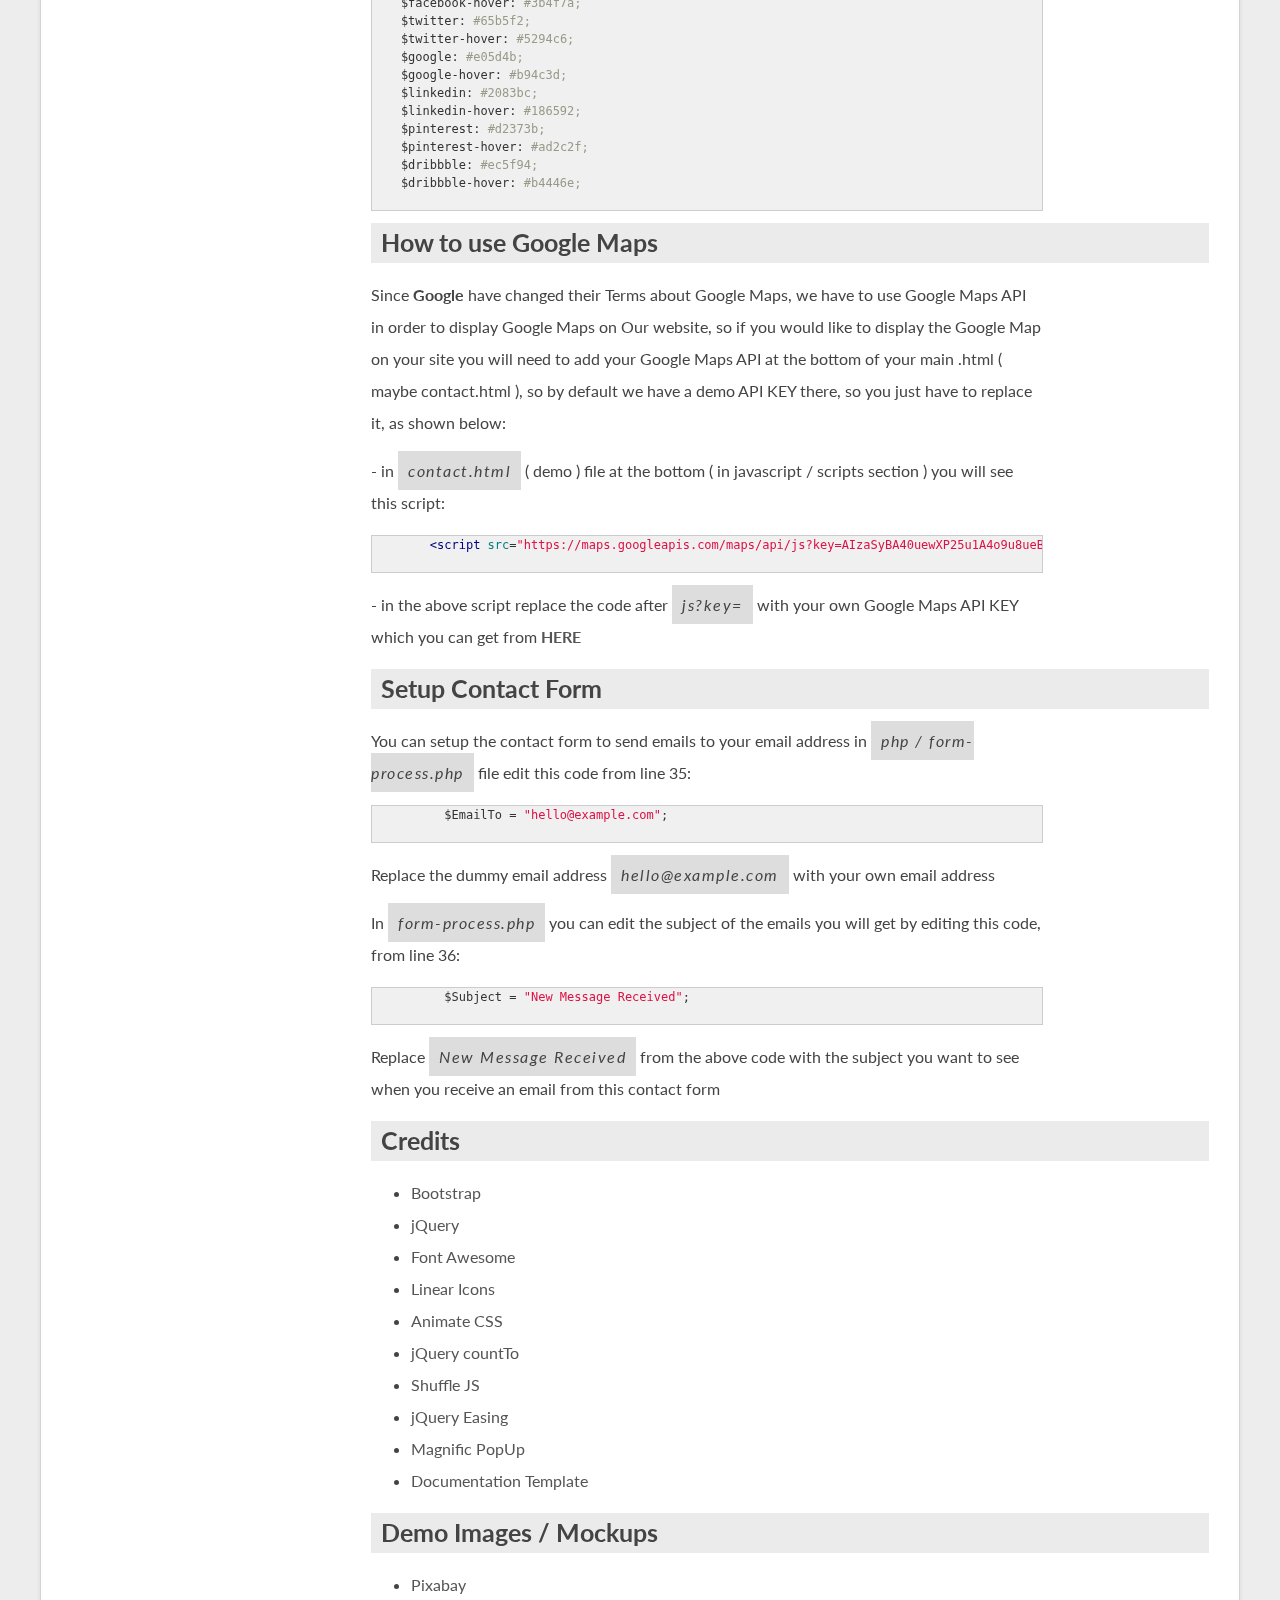
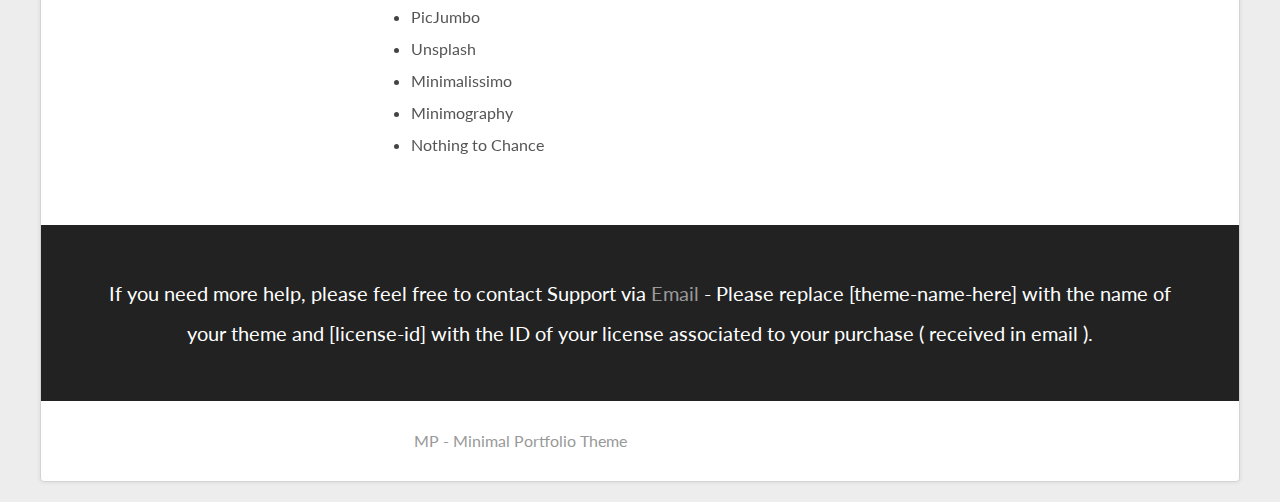
<file: documentation/documentation.html>
﻿<!DOCTYPE html>
<html>

<head>
<meta charset="utf-8">
<meta name="description" content="">
<meta name="HandheldFriendly" content="True">
<meta name="MobileOptimized" content="320">
<meta name="viewport" content="initial-scale=1.0, minimum-scale=1.0, maximum-scale=1.0, user-scalable=no">

<!-- Favicon -->
<link rel="icon" href="../images/favicon.png">
<title>MP - Documentation</title>
<link rel="alternate" type="application/rss+xml" title="" href="feed/index.html">
<link href='https://fonts.googleapis.com/css?family=Lato:300,400,400italic,700' rel='stylesheet' type='text/css'>
<link rel="stylesheet" href="css/style.css">
<link rel="stylesheet" href="css/prettify.css">
</head>
<body>
<div class="wrapper">
<nav>
 
  	<div class="pull-left">
    	<h1><a><span>MP</span></a></h1>
    </div>
    
    <div class="pull-right">
    	<a href="http://www.kingstudio.ro/demos/mp/documentation/documentation.html" target="_blank" class="btn btn-download"><img src="img/download.png" width="50" alt="Download Free Documentation Template" /> Online Documentation</a>
    </div>

</nav>
<header>
  <div class="container">
    <h2 class="lone-header">Minimal Portfolio Theme</h2>
  </div>
</header>
<section>
  <div class="container">
    <ul class="docs-nav">
      <li><strong>Welcome</strong></li>
      <li><a href="#features" class="cc-active">Features</a></li>
      <li class="separator"></li>
      <li><strong>Files</strong></li>
      <li><a href="#html-files" class="cc-active">HTML</a></li>
      <li><a href="#css-files" class="cc-active">CSS</a></li>
      <li><a href="#sass-files" class="cc-active">SASS</a></li>
      <li><a href="#javascript-files" class="cc-active">JavaScript</a></li>
      <li class="separator"></li>
      <li><strong>Getting Started</strong></li>
      <li><a href="#edit-scss" class="cc-active">Edit Colors and Styles</a></li>
      <li><a href="#google-maps" class="cc-active">How to use Google Maps</a></li>
      <li><a href="#contact-form" class="cc-active">Setup Contact Form</a></li>
      <li class="separator"></li>
      <li><strong><a href="#credits" class="cc-active">Credits</a></strong></li>
    </ul>
    <div class="docs-content">
      <div id="welcome">
      <img src="img/welcome.jpg" alt="">
      <p><b>MP</b> is an elegant <b>Minimal Portfolio</b> Bootstrap v3 Theme. This beatiful and functional minimal portfolio template is very easy to setup and customise. We built this theme using SASS ( .scss ), so this will reduce the time for colors, fonts and other elements' customizations. Well commented code, well documented file structure and 24/7 professional and ultr-fast Support.
      </p>

      <p>Once you have purchased this theme, you can download the latest version of it anytime from here: https://wrapbootstrap.com/support/download-resender - free lifetime updates.</p>
      </div>
      <h3 id="features"> Features</h3>
      <ul>
        <li>Bootstrap v3.3.7</li>
        <li>Fully Responsive</li>
        <li>Retina Ready</li>
        <li>HTML 5 / CSS3</li>
        <li>SASS ( .scss files included )</li>
        <li>9+ HomePage Demos</li>
        <li>29+ HTML Files</li>
        <li>100+ Components</li>
        <li>Working Contact Form with Validation</li>
        <li>Google Maps Integration</li>
        <li>Google Fonts</li>
        <li>Font Awesome Icons</li>
        <li>Linear Icons</li>
        <li>Well Commented Code</li>
        <li>Well Documented File Structure</li>
        <li>Easy to Edit</li>
        <li>24/7 Support</li>
      </ul>
      <h3 id="html-files">HTML Files</h3>
      <p><b>The below HTML files you can find in the Theme's main folder.</b></p>
      <ul>
        <li>index.html - <b>HomePage Template 1</b></li>
        <li>index2.html - <b>HomePage Template 2</b></li>
        <li>index3.html - <b>HomePage Template 3</b></li>
        <li>index4.html - <b>HomePage Template 4</b></li>
        <li>index5.html - <b>HomePage Template 5</b></li>
        <li>index6.html - <b>HomePage Template 6</b></li>
        <li>index7.html - <b>HomePage Template 7</b></li>
        <li>index8.html - <b>HomePage Template 8</b></li>
        <li>index9.html - <b>HomePage Template 9</b></li>
        <li>index10.html - <b>HomePage Template 10</b></li>
        <li>index11.html - <b>HomePage Template 11</b></li>
        <li>index12.html - <b>HomePage Template 12</b></li>

        <li>about.html - <b>About Page Template</b></li>
        <li>about2.html - <b>About Page Template 2</b></li>
        <li>blog.html - <b>FullWidth Blog Page Template</b></li>
        <li>blog-masonry.html - <b>Masonry Blog Page Template</b></li>
        <li>blog-sidebar.html - <b>Blog with Sidebar Page Template</b></li>
        <li>single-post-full.html - <b>FullWidth Single Post Page Template</b></li>
        <li>single-post.html - <b>Single Post with Sidebar Page Template</b></li>
        <li>grid-2col.html - <b>2Column Grid Portfolio Page Template</b></li>
        <li>grid-3col.html - <b>3Column Grid Portfolio Page Template</b></li>
        <li>grid-4col.html - <b>4Column Grid Portfolio Page Template</b></li>
        <li>masonry-2col.html - <b>2Column Masonry Portfolio Page Template</b></li>
        <li>masonry-3col.html - <b>3Column Masonry Portfolio Page Template</b></li>
        <li>masonry-4col.html - <b>4Column Masonry Portfolio Page Template</b></li>
        <li>single-project.html - <b>Single Project Page Template</b></li>
        <li>single-project-2.html - <b>Single Project Page Template 2</b></li>
        <li>single-project-3.html - <b>Single Project Page Template 3</b></li>
        <li>contact.html - <b>Contact Page Template</b></li>
        <li>contact2.html - <b>Contact Page Template 2</b></li>
        <li>404.html - <b>404 Page Template</b></li>
        <li>components.html - <b>Theme's UI / Reusable Components</b></li>
      </ul>
      <h3 id="css-files">CSS Files</h3>
      <p><b>The below CSS files you can find in the Theme's <i>css</i> folder.</b></p>
      <ul>
        <li>css/style.css - <b>The Theme's Main Style Sheet</b></li>
        <li>css/bootstrap.min.css - <b>Bootsrap v3.3.7 Minified CSS</b></li>
        <li>css/animate.css - <b>This CSS file controls the CSS Animations</b></li>
        <li>css/font-awesome.min.css - <b>Font Awesome Icons CSS</b></li>
        <li>css/linear-icons.css - <b>Linear Icons CSS</b></li>
        <li>css/magnific-popup.css - <b>Pop-Up / Lightbox CSS</b></li>
      </ul>
      <h3 id="sass-files">SASS Files</h3>
      <p><b>The below SASS files you can find in the Theme's <i>scss</i> folder.</b></p>
      <ul>
        <li>scss/style.scss - <b>This is the Main SASS file</b></li>
        <li>scss/_variables.scss - <b>Variables SASS file imported in stylescss</b></li>
        <li>scss/_mixins.scss - <b>Mixins SASS file imported in style.scss</b></li>
        <li>scss/_typography.scss - <b>Typography Style SASS file</b></li>
        <li>scss/_buttons.scss - <b>Buttons and Special Buttons Style SASS file</b></li>
        <li>scss/_labels-badges-alerts.scss - <b>Labels, Badges and Alerts Style SASS file</b></li>
        <li>scss/_progress-bars.scss - <b>Progress Bars Style SASS file</b></li>
        <li>scss/_listgroups-panels.scss - <b>Listgroups and Panels Style SASS file</b></li>
        <li>scss/_tables.scss - <b>Tables Style SASS file</b></li>
        <li>scss/_media-screens.scss - <b>Media Queries SASS file - imported in style.scss</b></li>
      </ul>
      <h3 id="javascript-files">JavaScript Files</h3>
            <p><b>The below JavaScript files you can find in the Theme's <i>js</i> folder.</b></p>
      <ul>
        <li>js/jquery.min.js - <b>Main JavaScript File</b></li>
        <li>js/bootstrap.min.js - <b>Bootstrap JavaScript File</b></li>
        <li>js/jquery.easing.min.js - <b>Easing JavaScript File</b></li>
        <li>js/jquery.countTo.js - <b>This  JavaScript File controls the Counter on Facts Section</b></li>
        <li>js/jquery.shuffle.min.js - <b>This JavaScript file helps the Portfolio and Masonry Blog items to be arranged correctly</b></li>
        <li>js/custom.js - <b>This JavaScript file controls the Portfolio Filter and to correctly rearrange the portfolio and masonry blog items</b></li>
        <li>js/map.js - <b>Google Maps JavaScript File</b></li>
        <li>js/form-scripts.js - <b>This JavaScript File Controls the Contact Form</b></li>
        <li>js/validator.min.js - <b>Contact Form Validator JavaScript File</b></li>
        <li>js/jquery.magnific-popup.min.js - <b>Pop-up / Lightbox JavaScript File</b></li>
        <li>js/map.js - <b>Google Maps JavaScript File</b></li>
      </ul>
      <h3 id="edit-scss">Edit Colors and Styles</h3>
      <p><b>You can edit the Colros and Styles of the theme easily, using SASS.</b>
        For SASS you may need to use SASS preprocessor application like <a href="http://mhs.github.io/scout-app/" target="_blank"><b>Scout APP</b></a> for example.</p>
      <p></p>
      <p>Start and setup the SASS preprocessor and go to the Theme's <i>scss</i> folder and open <i>style.scss</i> with a code editor to edit the Theme's styles. Open <i>_variables.scss</i> to edit the colors, fonts and font styles:<p>
      <pre class="prettyprint">
    // Font and Styles

    $primary-font: 'Raleway', sans-serif;
    $regular: 400;
    $bold: 700;
    $xbold: 800;
    $xxbold: 900;
    $letter-spacing: 0.05em;
    $letter-spacing-2x: 0.1em;

    // Theme Colors

    $default: #333;
    $default-hover: #111;
    $primary: #c39d6d;
    $primary-hover: #ad8b60;
    $success: #93bc49;
    $success-hover: #7ea03f;
    $info: #54bedc;
    $info-hover: #3a9fbc;
    $warning: #e2a740;
    $warning-hover: #cb9538;
    $danger: #de3f3f;
    $danger-hover: #bf3535;
    $title-color: #111;
    $text-color: #666;
    $bg-color: #f8f8f8;
    $dark-bg-color: #222;
    $body-bg: #fefefe;
    $white: #fff;
    $white-transparent: rgba(255,255,255,0.75);
    $light-grey: #ebebeb;
    $grey: #ccc;
    $mid-grey: #999;
    $dark-grey: #333;
    $black: #000;
    $black-transparent: rgba(0,0,0,0.75);
    $primary-transparent: rgba(195,157,109,0.75);

    // Social Colors

    $facebook: #4e68a1;
    $facebook-hover: #3b4f7a;
    $twitter: #65b5f2;
    $twitter-hover: #5294c6;
    $google: #e05d4b;
    $google-hover: #b94c3d;
    $linkedin: #2083bc;
    $linkedin-hover: #186592;
    $pinterest: #d2373b;
    $pinterest-hover: #ad2c2f;
    $dribbble: #ec5f94;
    $dribbble-hover: #b4446e;
      </pre>

         <h3 id="google-maps">How to use Google Maps</h3>
      <p>Since <b>Google</b> have changed their Terms about Google Maps, we have to use Google Maps API in order to display Google Maps on Our website, so if you would like to display the Google Map on your site you will need to add your Google Maps API at the bottom of your main .html ( maybe contact.html ), so by default we have a demo API KEY there, so you just have to replace it, as shown below:</p>
      <p>- in <i>contact.html</i> ( demo ) file at the bottom ( in javascript / scripts section ) you will see this script:
      <pre class="prettyprint">
        &lt;script src="https://maps.googleapis.com/maps/api/js?key=AIzaSyBA40uewXP25u1A4o9u8ueBimZZwIdNLkY">&lt;/script>
      </pre>
      <p>- in the above script replace the code after <i>js?key=</i> with your own Google Maps API KEY which you can get from <a href="https://developers.google.com/maps/documentation/javascript/get-api-key#key" target="_blank"><b>HERE</b></a></p>
      <p></p>
      <p></p>
      <p></p>
      <p></p>
      <p></p>
      <p></p>
      <p></p>
      <p></p>
      <h3 id="contact-form">Setup Contact Form</h3>
      <p>You can setup the contact form to send emails to your email address in <i>php / form-process.php</i> file edit this code from line 35:<p>
        <pre class="prettyprint">
          $EmailTo = "hello@example.com";
        </pre>
        <p>Replace the dummy email address <i>hello@example.com</i> with your own email address<p>
        <p></p>
        <p>In <i>form-process.php</i> you can edit the subject of the emails you will get by editing this code, from line 36:</p>
        <pre class="prettyprint">
          $Subject = "New Message Received";
        </pre>
        <p>Replace <i>New Message Received</i> from the above code with the subject you want to see when you receive an email from this contact form</p>
        <h3 id="credits"> Credits</h3>
        <ul>
        <li><a href="http://getbootstrap.com/" target="blank">Bootstrap</a></li>
        <li><a href="https://jquery.com/" target="blank">jQuery</a></li>
        <li><a href="http://fontawesome.io/" target="blank">Font Awesome</a>
        <li><a href="https://linearicons.com/" target="blank">Linear Icons</a>
        <li><a href="https://daneden.github.io/animate.css/" target="blank">Animate CSS</a>
        <li><a href="https://github.com/mhuggins/jquery-countTo" target="blank">jQuery countTo</a>
        <li><a href="https://vestride.github.io/Shuffle/" target="blank">Shuffle JS</a></li>
        <li><a href="https://github.com/gdsmith/jquery.easing" target="blank">jQuery Easing</a></li>
        <li><a href="https://github.com/dimsemenov/Magnific-Popup" target="blank">Magnific PopUp</a></li>
        <li><a href="http://www.gugggly.com/free-documentation-html-template-docweb/" target="blank">Documentation Template</a></li>
        </ul>
        <h3><strong>Demo Images / Mockups</strong></h3>
        <ul>
        <li><a href="https://pixabay.com/" target="blank">Pixabay</a></li>
        <li><a href="https://picjumbo.com/" target="blank">PicJumbo</a></li>
        <li><a href="https://unsplash.com/" target="blank">Unsplash</a></li>
        <li><a href="http://minimalissimo.com/" target="blank">Minimalissimo</a></li>
        <li><a href="http://minimography.com/" target="blank">Minimography</a></li>
        <li><a href="http://nothingtochance.co/" target="blank">Nothing to Chance</a></li>
      </ul>
    </div>
  </div>
</section>
<section class="vibrant centered">
  <div class="">
    <h4>If you need more help, please feel free to contact Support via <a href="mailto:mailto:kingstudio.help@gmail.com?subject=Support for [theme-name-here] , [license-id]">Email</a> - Please replace [theme-name-here] with the name of your theme and [license-id] with the ID of your license associated to your purchase ( received in email ).</h4>
  </div>
</section>
<footer>
  <div class="">
    <p>MP - Minimal Portfolio Theme</p>
  </div>
</footer>
</div>
<script src="js/jquery.min.js"></script> 
<script type="text/javascript" src="js/prettify/prettify.js"></script> 
<script src="https://google-code-prettify.googlecode.com/svn/loader/run_prettify.js?lang=css&skin=sunburst"></script>
<script src="js/layout.js"></script>
</body>
</html>
</file>
<file: css/style.css>
/* CSS ADDED BY SARAH */

/* accent color: 5DE5D6 */

.subtitleText {
  font-size: 14px;
}

#aboutJulia {
    font-size: 120%;
}


/* Base CSS */
body {
  color: #666666;
  background: #fefefe;
  font-family: "Raleway", sans-serif;
  font-weight: 400;
  font-size: 14px;
  line-height: 20px;
  letter-spacing: 0.05em;
}

html, body {
  height: 100%;
  margin: 0;
}

/* Typography */
h1, h2, h3, h4, h5, h6 {
  color: #111111;
  font-family: "Raleway", sans-serif;
  font-weight: 800;
  letter-spacing: 0.1em;
  margin-top: 0;
}

.dark h1, .dark h2, .dark h3, .dark h4, .dark h5, .dark h6 {
  color: white;
}

h1 {
  font-size: 36px;
  margin-bottom: 24px;
}

h2 {
  font-size: 30px;
  margin-bottom: 22px;
}

h3 {
  font-size: 26px;
  margin-bottom: 20px;
}

h4 {
  font-size: 22px;
  margin-bottom: 18px;
}

h5 {
  font-size: 18px;
  margin-bottom: 14px;
}

h6 {
  font-size: 16px;
  margin-bottom: 12px;
}

a {
  color: #5DE5D6;
  -moz-transition: 0.3s ease-in-out;
  -o-transition: 0.3s ease-in-out;
  -webkit-transition: 0.3s ease-in-out;
  -ms-transition: 0.3s ease-in-out;
  transition: 0.3s ease-in-out;
  letter-spacing: 0.05em;
  font-weight: 700;
  outline: 0 !important;
}
a:hover, a:active, a:focus {
  color: #333;
  text-decoration: none;
}

p {
  font-family: "Raleway", sans-serif;
  font-weight: 400;
  font-size: 14px;
  line-height: 20px;
  color: #666666;
  letter-spacing: 0.05em;
  margin-bottom: 10px;
}

.dark p {
  color: #ebebeb;
}

ul {
  list-style: none;
  padding: 0;
}

ul, ol {
  padding-left: 16px;
  margin-top: 0;
  margin-bottom: 20px;
}

.list-featured {
  list-style: none;
  padding: 0;
}

.list-featured li {
  position: relative;
  padding-left: 14px;
  margin-bottom: 7px;
}

.list-featured li:before {
  position: absolute;
  display: block;
  content: "";
  width: 6px;
  height: 6px;
  border-radius: 0;
  left: 0;
  top: 7px;
  background-color: #5DE5D6;
}

ol li {
  margin-bottom: 7px;
}

li {
  color: #666666;
  font-size: 14px;
  line-height: 20px;
  letter-spacing: 0.05em;
}

blockquote {
  border-left: 3px solid #5DE5D6;
}

.blockquote-reverse {
  border-right: 3px solid #5DE5D6;
}

blockquote p {
  font-size: 16px;
  font-weight: 400;
}

cite {
  color: #5DE5D6;
  font-size: 12px;
  opacity: 0.75;
}

strong {
  font-weight: 700;
}

.text-uppercase {
  text-transform: uppercase;
}

.lead {
  font-size: 18px;
}

.text-sm {
  font-size: 14px;
}

.text-xs {
  font-size: 12px;
}

.text-left {
  text-align: left;
}

.text-center {
  text-align: center;
}

.text-right {
  text-align: right;
}

.text-default {
  color: #333333;
}

.text-primary {
  color: #5DE5D6;
}

.text-success {
  color: #93bc49;
}

.text-info {
  color: #54bedc;
}

.text-warning {
  color: #e2a740;
}

.text-danger {
  color: #de3f3f;
}

.bg-default {
  color: white;
  background: #333333;
  padding: 3px 4px;
}

.bg-primary {
  color: white;
  background: #5DE5D6;
  padding: 3px 4px;
}

.bg-success {
  color: white;
  background: #93bc49;
  padding: 3px 4px;
}

.bg-info {
  color: white;
  background: #54bedc;
  padding: 3px 4px;
}

.bg-warning {
  color: white;
  background: #e2a740;
  padding: 3px 4px;
}

.bg-danger {
  color: white;
  background: #de3f3f;
  padding: 3px 4px;
}

/* / End Typography */
.row {
  margin-right: 0;
  margin-left: 0;
}

img {
  width: 100%;
  max-width: 100%;
  display: block;
  margin-left: auto;
  margin-right: auto;
  -webkit-backface-visibility: hidden;
}

img.btn-pill {
  border: 1px solid transparent;
}

.page-header {
  font-size: 30px;
  font-weight: 700;
  border: none;
  margin-top: 0;
  margin-bottom: 30px;
}

.page-header h2 {
  margin: 0;
}

.page-header.wsub {
  margin-bottom: 0;
}

.page-header.wsub h2 {
  margin-bottom: 0;
}

.sub-title {
  color: #111111;
  font-size: 24px;
  font-weight: 700;
  text-transform: uppercase;
}

.dark {
  background-color: #333333;
}

.space-top {
  margin-top: 20px !important;
}

.space-top-30 {
  margin-top: 30px !important;
}

.space-top-2x {
  margin-top: 40px !important;
}

.space-bottom {
  margin-bottom: 20px !important;
}

.space-bottom-30 {
  margin-bottom: 30px !important;
}

.space-bottom-2x {
  margin-bottom: 40px !important;
}

.space-left {
  padding-left: 15px !important;
}

.space-left-2x {
  padding-left: 30px !important;
}

.space-right {
  padding-right: 15px !important;
}

.space-right-2x {
  padding-right: 30px !important;
}

.space-25 {
  margin: 12.5px 0;
  line-height: 0;
}

.space-50 {
  margin: 25px 0;
  line-height: 0;
}

.space-100 {
  margin: 50px 0;
  line-height: 0;
}

.space-200 {
  margin: 100px 0;
  line-height: 0;
}

.margin-left {
  margin-left: 15px;
}

.margin-left-2x {
  margin-left: 30px;
}

.margin-right {
  margin-right: 15px;
}

.margin-right-2x {
  margin-right: 30px;
}

.no-margin {
  margin: 0 !important;
}

.no-padding {
  padding: 0 !important;
}

.pt-0 {
  padding-top: 0 !important;
}

.pb-0 {
  padding-bottom: 0 !important;
}

.no-border {
  border: none !important;
}

.no-border-radius {
  border-radius: 0 !important;
}

.rounded {
  border-radius: 5px !important;
}

a:focus {
  outline: none !important;
}

.btn:focus {
  outline: none !important;
}

.btn-social:focus {
  outline: none !important;
}

input:focus {
  outline: none !important;
}

.fa {
  display: initial !important;
}

/* Animation Durations */
.animated {
  -webkit-animation-duration: 1s !important;
  animation-duration: 1s !important;
}

.animated.fast {
  -webkit-animation-duration: 0.4s !important;
  animation-duration: 0.4s !important;
}

.animated.first {
  -webkit-animation-duration: 1.5s !important;
  animation-duration: 1.5s !important;
  animation-delay: 0.5s;
}

.animated.second {
  -webkit-animation-duration: 1.6s !important;
  animation-duration: 1.6s !important;
  animation-delay: 1s;
}

.animated.third {
  -webkit-animation-duration: 1.5s !important;
  animation-duration: 1.5s !important;
  animation-delay: 1.3s;
}

.animated.fourth {
  -webkit-animation-duration: 1.6s !important;
  animation-duration: 1.6s !important;
  animation-delay: 1.8s;
}

.animated.fifth {
  -webkit-animation-duration: 1.5s !important;
  animation-duration: 1.5s !important;
  animation-delay: 2s;
}

.animated.sixth {
  -webkit-animation-duration: 1.5s !important;
  animation-duration: 1.5s !important;
  animation-delay: 2.5s;
}

.animated.seventh {
  -webkit-animation-duration: 1.6s !important;
  animation-duration: 1.6s !important;
  animation-delay: 3.2s;
}

.animated.eighth {
  -webkit-animation-duration: 1.5s !important;
  animation-duration: 1.5s !important;
  animation-delay: 3.5s;
}

.animated.nineth {
  -webkit-animation-duration: 1.6s !important;
  animation-duration: 1.6s !important;
  animation-delay: 3.8s;
}

/* End Animation Durations */
::-moz-selection {
  color: white;
  background: rgba(195, 157, 109, 0.75);
}

::selection {
  color: white;
  background: rgba(195, 157, 109, 0.75);
}

/* Buttons */
.btn {
  font-weight: 400;
  font-size: 13px;
  letter-spacing: 0.05em;
  -moz-transition: all 0.3s ease-in-out;
  -o-transition: all 0.3s ease-in-out;
  -webkit-transition: all 0.3s ease-in-out;
  -ms-transition: all 0.3s ease-in-out;
  transition: all 0.3s ease-in-out;
  border-radius: 0;
  padding: 10px 18px;
  margin: 5px;
}

.btn span {
  margin-left: 18px;
  margin-right: 18px;
}

.btn:hover {
  background: transparent;
}

.btn:focus {
  background: transparent;
}

.btn-lg {
  font-size: 15px;
  padding: 12px 20px;
}

.btn-sm {
  font-size: 12px;
  padding: 8px 14px;
}

.btn-xs {
  font-size: 10px;
  padding: 5px 12px;
}

.btn-rounded {
  border-radius: 5px !important;
}

.btn-pill {
  border-radius: 50px !important;
}

.btn-circle {
  border-radius: 50% !important;
  height: 40px;
  width: 40px;
  padding: 3px !Important;
}

.btn-square {
  height: 40px;
  width: 40px;
  border-radius: 5px;
  padding: 3px !Important;
}

.btn-link {
  color: #5DE5D6;
}

.btn-link:hover {
  color: #5DE5D6;
  text-decoration: none;
}

.btn-link:focus {
  color: #5DE5D6;
  text-decoration: none;
}

a.btn {
  white-space: nowrap;
}

/* Default Button */
.btn-default, .btn-default:active, .btn-default:focus {
  color: #333333;
  border: 2px solid #333333;
  background: transparent;
}

.btn-default:hover {
  color: white;
  background: #333333;
  border: 2px solid #333333;
}

.btn-default-filled, .btn-default-filled:active, .btn-default-filled:focus {
  color: white;
  background: #333333;
  border: 2px solid #333333;
}

.btn-default-filled:hover {
  color: white;
  background: #111111;
  border: 2px solid #111111;
}

/* / End Default Button */
/* Primary Button */
.btn-primary, .btn-primary:active, .btn-primary:focus {
  color: #5DE5D6;
  border: 2px solid #5DE5D6;
  background: transparent;
}

.btn-primary:hover {
  color: white;
  background: #5DE5D6;
  border: 2px solid #5DE5D6;
}

.btn-primary-filled, .btn-primary-filled:active, .btn-primary-filled:focus {
  color: white;
  background: #5DE5D6;
  border: 2px solid #5DE5D6;
}

.btn-primary-filled:hover {
  color: #111111;
  background: #5DE5D6;
  border: 2px solid #5DE5D6;
}

/* / End Primary Button */
/* Success Button */
.btn-success, .btn-success:active, .btn-success:focus {
  color: #93bc49;
  border: 2px solid #93bc49;
  background: transparent;
}

.btn-success:hover {
  color: white;
  background: #93bc49;
  border: 2px solid #93bc49;
}

.btn-success-filled, .btn-success-filled:active, .btn-success-filled:focus {
  color: white;
  background: #93bc49;
  border: 2px solid #93bc49;
}

.btn-success-filled:hover {
  color: white;
  background: #7ea03f;
  border: 2px solid #7ea03f;
}

/* / End Success Button */
/* Info Button */
.btn-info, .btn-info:active, .btn-info:focus {
  color: #54bedc;
  border: 2px solid #54bedc;
  background: transparent;
}

.btn-info:hover {
  color: white;
  background: #54bedc;
  border: 2px solid #54bedc;
}

.btn-info-filled, .btn-info-filled:active, .btn-info-filled:focus {
  color: white;
  background: #54bedc;
  border: 2px solid #54bedc;
}

.btn-info-filled:hover {
  color: white;
  background: #3a9fbc;
  border: 2px solid #3a9fbc;
}

/* / End Info Button */
/* Warning Button */
.btn-warning, .btn-warning:active, .btn-warning:focus {
  color: #e2a740;
  border: 2px solid #e2a740;
  background: transparent;
}

.btn-warning:hover {
  color: white;
  background: #e2a740;
  border: 2px solid #e2a740;
}

.btn-warning-filled, .btn-warning-filled:active, .btn-warning-filled:focus {
  color: white;
  background: #e2a740;
  border: 2px solid #e2a740;
}

.btn-warning-filled:hover {
  color: white;
  background: #cb9538;
  border: 2px solid #cb9538;
}

/* / End Warning Button */
/* Danger Button */
.btn-danger, .btn-danger:active, .btn-danger:focus {
  color: #de3f3f;
  border: 2px solid #de3f3f;
  background: transparent;
}

.btn-danger:hover {
  color: white;
  background: #de3f3f;
  border: 2px solid #de3f3f;
}

.btn-danger-filled, .btn-danger-filled:active, .btn-danger-filled:focus {
  color: white;
  background: #de3f3f;
  border: 2px solid #de3f3f;
}

.btn-danger-filled:hover {
  color: white;
  background: #bf3535;
  border: 2px solid #bf3535;
}

/* / End Danger Button */
/* Button Groups */
.btn-group-xl > .btn {
  font-size: 20px;
  padding: 9px 10px;
  border-radius: 5px;
}

.btn-group-lg > .btn {
  font-size: 15px;
  padding: 10px 12px;
  border-radius: 5px;
}

.btn-group > .btn {
  border-radius: 5px;
}

.btn-group-sm > .btn {
  font-size: 12px;
  padding: 5px 4px;
  border-radius: 5px;
}

.btn-group-xs > .btn {
  font-size: 10px;
  padding: 3px;
  border-radius: 5px;
}

/* / End Button Groups */
/* Dropdown Buttons */
.dropdown-buttons {
  display: inline-block;
  position: relative;
}

.dropdown-buttons .btn-group > .btn {
  padding-left: 17px;
}

.dropdown-buttons .dropdown-icon {
  margin: 0 2px 0 10px;
}

.dropdown-buttons .btn {
  border-radius: 0;
}

.btn-group.open .dropdown-toggle {
  -webkit-box-shadow: none;
  box-shadow: none;
}

.btn-default.active.focus, .btn-default.active:focus, .btn-default.active:hover, .btn-default:active.focus, .btn-default:active:focus, .btn-default:active:hover, .open > .dropdown-toggle.btn-default.focus, .open > .dropdown-toggle.btn-default:focus, .open > .dropdown-toggle.btn-default:hover {
  color: white;
  background-color: #333333;
  border-color: #333333;
}

.btn-default.active, .btn-default:active, .open > .dropdown-toggle.btn-default {
  color: white;
  background-color: #333333;
  border-color: #333333;
}

.btn-primary.active.focus, .btn-primary.active:focus, .btn-primary.active:hover, .btn-primary:active.focus, .btn-primary:active:focus, .btn-primary:active:hover, .open > .dropdown-toggle.btn-primary.focus, .open > .dropdown-toggle.btn-primary:focus, .open > .dropdown-toggle.btn-primary:hover {
  color: white;
  background-color: #5DE5D6;
  border-color: #5DE5D6;
}

.btn-primary.active, .btn-primary:active, .open > .dropdown-toggle.btn-primary {
  color: white;
  background-color: #5DE5D6;
  border-color: #5DE5D6;
}

.btn-success.active.focus, .btn-success.active:focus, .btn-success.active:hover, .btn-success:active.focus, .btn-success:active:focus, .btn-success:active:hover, .open > .dropdown-toggle.btn-success.focus, .open > .dropdown-toggle.btn-success:focus, .open > .dropdown-toggle.btn-success:hover {
  color: white;
  background-color: #93bc49;
  border-color: #93bc49;
}

.btn-success.active, .btn-success:active, .open > .dropdown-toggle.btn-success {
  color: white;
  background-color: #93bc49;
  border-color: #93bc49;
}

.btn-info.active.focus, .btn-info.active:focus, .btn-info.active:hover, .btn-info:active.focus, .btn-info:active:focus, .btn-info:active:hover, .open > .dropdown-toggle.btn-info.focus, .open > .dropdown-toggle.btn-info:focus, .open > .dropdown-toggle.btn-info:hover {
  color: white;
  background-color: #54bedc;
  border-color: #54bedc;
}

.btn-info.active, .btn-info:active, .open > .dropdown-toggle.btn-info {
  color: white;
  background-color: #54bedc;
  border-color: #54bedc;
}

.btn-warning.active.focus, .btn-warning.active:focus, .btn-warning.active:hover, .btn-warning:active.focus, .btn-warning:active:focus, .btn-warning:active:hover, .open > .dropdown-toggle.btn-warning.focus, .open > .dropdown-toggle.btn-warning:focus, .open > .dropdown-toggle.btn-warning:hover {
  color: white;
  background-color: #e2a740;
  border-color: #e2a740;
}

.btn-warning.active, .btn-warning:active, .open > .dropdown-toggle.btn-warning {
  color: white;
  background-color: #e2a740;
  border-color: #e2a740;
}

.btn-danger.active.focus, .btn-danger.active:focus, .btn-danger.active:hover, .btn-danger:active.focus, .btn-danger:active:focus, .btn-danger:active:hover, .open > .dropdown-toggle.btn-danger.focus, .open > .dropdown-toggle.btn-danger:focus, .open > .dropdown-toggle.btn-danger:hover {
  color: white;
  background-color: #de3f3f;
  border-color: #de3f3f;
}

.btn-danger.active, .btn-danger:active, .open > .dropdown-toggle.btn-danger {
  color: white;
  background-color: #de3f3f;
  border-color: #de3f3f;
}

/* / End Dropdown Buttons */
/* / End Buttons */
/* Tabs & Accordions */
/* Tabs */
.nav-tabs {
  border-bottom: 3px solid #ebebeb;
}

.nav-tabs > li {
  float: none;
  margin-bottom: -3px;
  display: inline-block;
}

.nav-tabs > li > a {
  position: relative;
  z-index: 0;
  display: block;
  color: #666666;
  font-size: 12px;
  text-decoration: none;
  font-weight: 700;
  margin-right: 0;
  padding: 20px;
  line-height: 1.5;
  background-color: transparent;
  border: none;
  border-bottom: 2px solid transparent;
  border-radius: 0;
}

.nav-tabs > li > a:focus {
  background: transparent;
  border: 0 !important;
}

.nav-tabs > li.active > a, .nav-tabs > li.active > a:focus, .nav-tabs > li.active > a:hover {
  color: #5DE5D6;
  background: none;
  border: none;
  border-bottom: 3px solid #5DE5D6 !important;
  -webkit-transition: 0s;
  -moz-transition: 0s;
  -o-transition: 0s;
  transition: 0s;
}

.nav > li > a:hover {
  background: none;
  border: none;
}

.nav-tabs > li {
  float: none;
  margin-bottom: -3px;
  display: inline-block;
}

.nav-pills.text-right > li {
  float: none;
  display: inline-block;
}

.nav.nav-pills a:hover {
  color: white;
  background: #5DE5D6;
}

.tab-content {
  padding-top: 30px;
}

/* / End Tabs */
/* Accordions */
.panel-group {
  margin-bottom: 10px;
}

.panel-group .panel {
  background: none;
  -webkit-box-shadow: none;
  box-shadow: none;
  margin-bottom: 0;
  border: 0;
  border-radius: 0;
}

.panel-group .panel-heading {
  padding: 10px 0;
  border: none;
  border-radius: 0;
}

.panel-group .panel-title {
  font-size: 14px;
  font-weight: 400;
}

.panel-group .panel-heading + .panel-collapse > .list-group, .panel-group .panel-heading + .panel-collapse > .panel-body {
  border-top: none;
}

.panel-group .panel-heading > a:after {
  display: inline-block;
  vertical-align: middle;
  font-family: "FontAwesome";
  font-size: 10px;
  content: "\f068";
  margin-top: -2px;
  margin-left: 10px;
  -webkit-transform: rotate(0);
  -moz-transform: rotate(0);
  -ms-transform: rotate(0);
  -o-transform: rotate(0);
  transform: rotate(0);
  -webkit-transition: all 0.3s;
  -o-transition: all 0.3s;
  transition: all 0.3s;
}

.panel-group .panel-heading .panel-title.collapsed:after {
  content: "\f067";
  -webkit-transform: rotate(180deg);
  -moz-transform: rotate(180deg);
  -ms-transform: rotate(180deg);
  -o-transform: rotate(180deg);
  transform: rotate(180deg);
}

.panel-group .panel-body {
  padding: 15px 0;
}

.panel-group.tabbed .panel-heading {
  background: #ebebeb;
  padding: 10px 15px;
}

.panel-group.tabbed a {
  color: #666666;
}

.panel-group.tabbed .panel-heading > a:after {
  float: right;
}

.panel-group.tabbed .panel-heading .panel-title.collapsed:after {
  float: right;
}

/* / End Accordions */
/* / End Tabs & Accordions */
/* Labels Badges & Alerts */
/* Labels */
.label {
  font-weight: 400;
  padding: .2em .6em;
  line-height: 2.5em;
  border-radius: 0;
}

.label-pill {
  border-radius: 5em;
}

.label-default {
  color: #333333;
  background-color: transparent;
  border: 2px solid #333333;
}

.label-default-filled {
  color: white;
  background-color: #333333;
  border: 2px solid #333333;
}

.label-primary {
  color: #5DE5D6;
  background-color: transparent;
  border: 2px solid #5DE5D6;
}

.label-primary-filled {
  color: white;
  background-color: #5DE5D6;
  border: 2px solid #5DE5D6;
}

.label-success {
  color: #93bc49;
  background-color: transparent;
  border: 2px solid #93bc49;
}

.label-success-filled {
  color: white;
  background-color: #93bc49;
  border: 2px solid #93bc49;
}

.label-info {
  color: #54bedc;
  background-color: transparent;
  border: 2px solid #54bedc;
}

.label-info-filled {
  color: white;
  background-color: #54bedc;
  border: 2px solid #54bedc;
}

.label-warning {
  color: #e2a740;
  background-color: transparent;
  border: 2px solid #e2a740;
}

.label-warning-filled {
  color: white;
  background-color: #e2a740;
  border: 2px solid #e2a740;
}

.label-danger {
  color: #de3f3f;
  background-color: transparent;
  border: 2px solid #de3f3f;
}

.label-danger-filled {
  color: white;
  background-color: #de3f3f;
  border: 2px solid #de3f3f;
}

/* / End Labels */
/* Badges */
.nav-pills > li.active > a, .nav-pills > li.active > a:focus, .nav-pills > li.active > a:hover {
  color: white;
  background-color: #5DE5D6;
}

.nav-pills > li > a:hover {
  color: white;
  background-color: #2E148C;
}

.nav-pills > li > a {
  font-size: 12px;
  border-radius: 0;
  padding: 8px 14px;
}

.badge {
  color: white;
  background-color: #5DE5D6;
  font-size: 10px;
  font-weight: 400;
  border-radius: 0;
  padding: 6px 8px;
}

.active .badge {
  color: #5DE5D6 !important;
}

/* / End Badges */
/* Alerts */
.alert {
  border: 2px solid transparent;
  border-radius: 0;
}

.alert-success {
  color: white;
  background-color: #93bc49;
  border-color: #7ea03f;
}

.alert-success .close {
  color: #7ea03f;
}

.alert-info {
  color: white;
  background-color: #54bedc;
  border-color: #3a9fbc;
}

.alert-info .close {
  color: #3a9fbc;
}

.alert-warning {
  color: white;
  background-color: #e2a740;
  border-color: #cb9538;
}

.alert-warning .close {
  color: #cb9538;
}

.alert-danger {
  color: white;
  background-color: #de3f3f;
  border-color: #bf3535;
}

.alert-danger .close {
  color: #bf3535;
}

.alert-dismissible .close {
  font-size: 16px;
  top: -14px;
  right: -31px;
  text-shadow: none;
  opacity: 1;
}

.alert-dismissible .close:hover {
  opacity: 0.8;
}

.alert-sm {
  font-size: 14px;
  padding: 5px;
}

.alert i {
  margin: 0 10px 0 5px;
}

.alert-sm.alert-dismissible .close {
  top: -5px;
  right: -2px;
}

/* / End Alerts */
/* / End Labels Badges & Alerts */
/* Listgroups & Panels */
/* Listgroups */
.list-group-item {
  color: #666666;
  background-color: white;
  font-size: 14px;
  position: relative;
  display: block;
  padding: 10px 15px;
  margin-bottom: -1px;
}

.list-group-item p {
  font-size: 14px;
}

.list-group-item.active, .list-group-item.active:focus, .list-group-item.active:hover {
  color: white;
  background-color: #5DE5D6;
  border-color: #5DE5D6;
}

a.list-group-item:hover {
  color: #5DE5D6;
}

a.list-group-item, button.list-group-item {
  color: #666666;
}

.list-group-item.active .list-group-item-text, .list-group-item.active:focus .list-group-item-text, .list-group-item.active:hover .list-group-item-text {
  color: white;
}

a.list-group-item .list-group-item-heading, button.list-group-item .list-group-item-heading {
  color: #111111;
}

/* / End Listgroups */
/* Panels */
.panel-title {
  font-size: 16px;
  font-weight: 400;
  letter-spacing: 0.05em;
}

.panel-default {
  border-color: #111111;
}

.panel-default > .panel-heading {
  color: white;
  background-color: #333333;
  border-color: #111111;
}

.panel-success {
  border-color: #7ea03f;
}

.panel-success > .panel-heading {
  color: white;
  background-color: #93bc49;
  border-color: #7ea03f;
}

.panel-primary {
  border-color: #5DE5D6;
}

.panel-primary > .panel-heading {
  color: white;
  background-color: #5DE5D6;
  border-color: #5DE5D6;
}

.panel-info {
  border-color: #3a9fbc;
}

.panel-info > .panel-heading {
  color: white;
  background-color: #54bedc;
  border-color: #3a9fbc;
}

.panel-warning {
  border-color: #cb9538;
}

.panel-warning > .panel-heading {
  color: white;
  background-color: #e2a740;
  border-color: #cb9538;
}

.panel-danger {
  border-color: #bf3535;
}

.panel-danger > .panel-heading {
  color: white;
  background-color: #de3f3f;
  border-color: #bf3535;
}

/* / End Panels */
/* Well */
.well {
  min-height: 20px;
  padding: 20px;
  margin-bottom: 20px;
  background-color: #ebebeb;
  border: 1px solid #cccccc;
  -webkit-box-shadow: none;
  box-shadow: none;
  border-radius: 0;
}

.rounded-well {
  border-radius: 5px;
}

/* / End Well */
/* Jumbotron */
.jumbotron {
  background: #ebebeb;
  border: 1px solid #cccccc;
  border-radius: 0 !important;
}

.rounded-jumbotron {
  border-radius: 5px !important;
}

.jumbotron h1 {
  color: #5DE5D6;
  font-weight: 400;
  margin-top: 0;
  margin-bottom: 25px;
}

.jumbotron p {
  font-size: 18px;
  font-weight: 400;
  margin-bottom: 25px;
}

/* / End Jumbotron */
/* / End Listgroups & Panels */
/* Progress Bars */
.progress {
  height: 10px;
  margin-bottom: 20px;
  overflow: hidden;
  background-color: #ebebeb;
  border-radius: 0;
  -webkit-box-shadow: none;
  box-shadow: none;
}

.progress-bar {
  font-size: 12px;
  line-height: 20px;
  color: white;
  background-color: #5DE5D6;
  border-radius: 0;
  -webkit-box-shadow: none;
  box-shadow: none;
  position: relative;
}

.progress-bar-default {
  background-color: #333333;
}

.progress-bar-primary {
  background-color: #5DE5D6;
}

.progress-bar-success {
  background-color: #93bc49;
}

.progress-bar-info {
  background-color: #54bedc;
}

.progress-bar-warning {
  background-color: #e2a740;
}

.progress-bar-danger {
  background-color: #de3f3f;
}

.progress-label .sr-only {
  display: none;
}

.progress-bar span {
  border-radius: 15px;
  display: inline-block;
  height: 24px;
  letter-spacing: 0;
  line-height: 23px;
  min-width: 24px;
  padding: 0 3px;
  position: absolute;
  right: -5px;
  text-align: center;
  bottom: 0;
}

/* / End Progress Bars */
/* Tables */
table {
  width: 100%;
  max-width: 100%;
}

table > caption + thead > tr:first-child > th, table > caption + thead > tr:first-child > td, table > colgroup + thead > tr:first-child > th, table > colgroup + thead > tr:first-child > td, table > thead:first-child > tr:first-child > th, table > thead:first-child > tr:first-child > td {
  border-top: 0;
}

table > thead > tr > th {
  vertical-align: bottom;
  border-bottom: 1px solid #cccccc;
}

table > thead > tr > th, table > thead > tr > td {
  border-bottom-width: 2px !important;
}

table > thead > tr > th, table > thead > tr > td, table > tbody > tr > th, table > tbody > tr > td, table > tfoot > tr > th, table > tr > td {
  padding: 15px;
  line-height: 1.5;
  vertical-align: top;
  border-bottom: 1px solid #ebebeb;
}

.table-striped > tbody > tr:nth-of-type(odd) {
  background-color: #f8f8f8 !important;
}

/* / End Tables */
/* End Base CSS */
/* Headers */
/* Navigations */
.navbar {
  border: 0;
  border-radius: 0 !important;
  margin-bottom: 0;
}

.navbar-fixed-top {
  border-radius: 0;
  -webkit-transition: ease-in-out 0.3s;
  -moz-transition: ease-in-out 0.3s;
  -o-transition: ease-in-out 0.3s;
  transition: ease-in-out 0.3s;
}

.navbar-fixed-top.nav-scroll {
  background: white;
}

.navbar-nav {
  padding-left: 15px;
  padding-right: 0;
}

.navbar-nav > li > a {
  line-height: 80px;
  padding: 0 15px !important;
}

.container > .navbar-header {
  margin-right: 0;
  margin-left: 0;
}

.navbar > .container-fluid .navbar-brand {
  margin-left: 0;
}

.navbar-brand {
  color: #cccccc !important;
  font-size: 20px;
  line-height: 20px;
  font-weight: 700;
  height: auto;
  padding: 20px 15px;
}

.navbar-brand span {
  color: #5DE5D6;
}

.navbar-toggle {
  margin: 0;
  border: 0;
  padding: 25.5px 5px;
}

.navbar-collapse {
  text-align: center;
  padding-right: 0;
}

.navbar-brand > img {
  width: auto;
  max-height: 40px;
}

.navbar-toggle .icon-bar {
  background: #2E148C;
  width: 25px;
  height: 3px;
  margin: 5px 0;
  border-radius: 0;
  -webkit-border-radius: 0;
  -moz-border-radius: 0;
}

.dropdown-menu {
  z-index: 9999;
  border-radius: 0 !important;
}

.dropdown-menu > .active > a, .dropdown-menu > .active > a:focus, .dropdown-menu > .active > a:hover {
  color: #5DE5D6;
  background-color: transparent;
}

.dropdown-menu {
  position: absolute;
  top: 100%;
  left: 0;
  z-index: 1000;
  display: none;
  float: left;
  min-width: 100px;
  padding: 10px;
  margin-top: 5px;
  margin-left: -35px;
  background-color: white;
  -webkit-background-clip: padding-box;
  background-clip: padding-box;
  border: none;
  border-radius: 5px;
  -webkit-box-shadow: 0 2px 3px rgba(0, 0, 0, 0.1);
  box-shadow: 0 2px 3px rgba(0, 0, 0, 0.1);
}

.dropdown-menu > li > a {
  color: #111111;
  padding: 7px 20px;
}

.dropdown-menu > li > a:hover {
  color: #5DE5D6;
  background: transparent;
}

.dropdown-menu .divider {
  height: 1px;
  margin: 3px 0;
  background-color: #ebebeb;
}

.dropdown .dropdown-icon {
  color: #cccccc;
  font-size: 7px;
  line-height: 16px;
  font-family: FontAwesome;
  margin-left: 5px;
}

.dropdown .dropdown-icon:before {
  content: "\f067";
}

.dropdown.open .dropdown-icon:before {
  content: "\f068";
}

/* Default Navbar */
.navbar-default {
  background-color: transparent;
  border: none !important;
  border-bottom: 1px solid #ebebeb !important;
}

.navbar-default .navbar-nav > li > a {
  color: #111111;
  font-size: 13px;
  font-weight: 700;
}

.navbar-default .navbar-nav > li > a:hover {
  color: #5DE5D6;
}

.navbar-default .navbar-nav > li > a:focus {
  color: #5DE5D6 !important;
}

.navbar-default .navbar-nav > .active > a, .navbar-default .navbar-nav > .active > a:focus, .navbar-default .navbar-nav > .active > a:hover {
  color: #5DE5D6;
  background-color: transparent;
}

.navbar-default .navbar-nav > .open > a, .navbar-default .navbar-nav > .open > a:focus, .navbar-default .navbar-nav > .open > a:hover {
  color: #5DE5D6;
  background-color: transparent;
}

.navbar-default .navbar-toggle .icon-bar {
  background-color: #111111;
}

.navbar-default .navbar-toggle {
  border-color: transparent;
}

.navbar-default .navbar-toggle:hover, .navbar-default .navbar-toggle:focus {
  background-color: transparent;
}

.navbar-default .dropdown-menu > li > a {
  font-size: 13px;
  font-weight: 700;
}

/* End Default Navbar */
/* Stacked Menu */
.stacked-menu {
  text-align: center;
}

.stacked-menu .navbar-brand {
  float: none;
  display: inline-block;
  padding-bottom: 0;
}

.stacked-menu .navbar-nav {
  float: none;
  display: inline-block;
}

.stacked-menu .navbar-nav > li > a {
  padding-top: 0;
}

.stacked-menu .navbar-collapse {
  padding-left: 0;
}

/* / End Stacked Menu */
/* Top Menus */
.top-menu {
  background-color: #f8f8f8;
}

.top-menu-inverse {
  background-color: #333333;
}

.top-menu-primary {
  background-color: #5DE5D6;
}

.top-menu p {
  font-size: 12px;
  line-height: 12px;
  margin-bottom: 0;
  padding: 14px 0;
}

.top-menu .right a {
  padding: 14px;
  margin-top: -2px;
}

.top-menu .right i {
  margin-right: 5px;
}

.top-menu .right {
  float: right;
  margin-top: -2px;
}

.top-menu .top-social a {
  margin-left: 15px;
  margin-right: 0;
}

.top-menu .top-social a:hover {
  color: #5DE5D6;
  background-color: transparent;
}

.top-menu a {
  color: #666666 !important;
  font-size: 12px !important;
  line-height: 12px;
}

.top-menu a:hover {
  color: #5DE5D6 !important;
}

.top-menu-inverse a {
  color: #cccccc !important;
}

.top-menu-primary a {
  color: white !important;
}

.top-menu-primary a:hover {
  color: #ebebeb !important;
}

.top-menu-inverse p {
  color: #cccccc !important;
}

.top-menu-primary p {
  color: white !important;
}

.top-menu .contact-info i {
  margin-right: 5px;
}

.top-menu .contact-info a {
  margin-right: 20px;
}

.btn-top-menu {
  background: transparent;
  font-size: 10px !important;
  font-weight: 700;
  border: 2px solid #666666;
  margin: -3px 0 0 10px;
  padding: 5px 0;
}

.btn-top-menu:hover {
  border: 2px solid #5DE5D6;
}

.btn-top-menu a {
  font-size: 10px !important;
  margin: 0 !important;
  padding: 8px;
}

.btn-top-menu-inverse {
  background: transparent;
  font-size: 10px !important;
  font-weight: 700;
  border: 2px solid #cccccc;
  margin: -3px 0 0 10px;
  padding: 5px 0;
}

.btn-top-menu-inverse:hover {
  border: 2px solid #5DE5D6;
}

.btn-top-menu-inverse a {
  font-size: 10px !important;
  margin: 0 !important;
  padding: 8px;
}

/* End Top Menus */
/* End Navigations */
/* Banners */
#header-banner {
  background-color: #ebebeb;
}

#header-banner.demo-1 {
  background: url("../images/banner-bg.jpg") no-repeat;
  background-size: cover;
  background-position: center;
  background-color: #cccccc;
}

#header-banner.demo-2 {
  background: url("../images/banner-bg.jpg") no-repeat;
  background-size: cover;
  background-position: center;
  background-color: #cccccc;
}

#header-banner.demo-4 {
  background: url("../images/banner-bg.jpg") no-repeat;
  background-size: cover;
  background-position: center;
  background-color: #cccccc;
}

#header-banner.demo-13 {
  background: url("../images/banner-bg.jpg") no-repeat;
  background-size: cover;
  background-position: center;
  background-color: #cccccc;
}

#header-banner.demo-14 {
  background: url("../images/banner-bg.jpg") no-repeat;
  background-size: cover;
  background-position: center;
  background-color: #cccccc;
}

#header-banner.demo-15 {
  background: url("../images/banner-bg.jpg") no-repeat;
  background-size: cover;
  background-position: center;
  background-color: #cccccc;
}

.banner-content {
  padding: 170px 0;
}

.one-page .banner-content {
  padding: 245px 0;
}

.banner-content.single-page {
  padding: 80px 0;
}

.banner-border {
  width: 420px;
  border: 2px solid rgba(255, 255, 255, 0.75);
  margin: 0 auto;
  padding: 10px;
}

.banner-border .banner-info {
  background: rgba(255, 255, 255, 0.75);
  width: 396px;
  margin: 0;
  padding: 50px 0;
}

.banner-info {
  background: rgba(255, 255, 255, 0.75);
  width: 400px;
  margin: 0 auto;
  padding: 50px 0;
}

.banner-info.primary {
  background: rgba(195, 157, 109, 0.75);
}

.banner-info.primary h1, .banner-info.primary p {
  color: white;
}

.banner-info h1 {
  font-size: 24px;
  margin-bottom: 10px;
}

.banner-info p {
  margin-bottom: 0;
}

/* End Banners */
/* End Headers */
/* Content */
.one-page section {
  padding: 40px 0;
}

.bg-light {
  background-color: #f8f8f8;
}

.bg-transparent {
  background: transparent;
}

.bg-dark {
  background: #333333;
}

.one-page .portfolio-filter {
  margin-top: 0;
}

.feature-icon i {
  color: #5DE5D6;
  font-size: 30px;
}

.feature-center {
  text-align: center;
  margin: 20px 0;
}

.feature-center .feature-icon {
  margin-bottom: 20px;
}

/* Portfolio */
#portfolio {
  padding-bottom: 50px;
}

#portfolio.full-screen {
  padding: 0;
}

#portfolio.full-screen-spacer {
  padding: 15px 0;
}

#portfolio .project {
  padding-top: 15px;
  padding-bottom: 15px;
}

#portfolio.no-gutter .project {
  margin: 0;
  padding: 0;
}

#portfolio .container-fluid {
  margin: 0;
  padding: 0;
}

#portfolio.info-box .container-fluid {
  margin: 0 15px;
}

#portfolio.w-shadow .project .img-bg-color {
  -webkit-box-shadow: 0 3px 15px rgba(0, 0, 0, 0.1);
  box-shadow: 0 3px 15px rgba(0, 0, 0, 0.1);
  -webkit-transition: ease-in-out 0.3s;
  -moz-transition: ease-in-out 0.3s;
  -o-transition: ease-in-out 0.3s;
  transition: ease-in-out 0.3s;
}

#portfolio.w-shadow .project:hover .img-bg-color {
  -webkit-box-shadow: 0 2px 5px rgba(0, 0, 0, 0.1);
  box-shadow: 0 2px 5px rgba(0, 0, 0, 0.1);
}

#portfolio ul.portfolio {
  margin-bottom: 0 !important;
}

.portfolio-filter {
  margin-top: 40px;
  margin-bottom: 10px;
}

.portfolio-filter.list-inline li {
  padding: 0;
}

.portfolio-filter a {
  color: #666666;
  font-size: 12px;
  font-weight: 700;
  letter-spacing: 0.1em;
  line-height: 40px;
  border: 2px solid transparent;
  margin: 0 5px;
  padding: 10px 8px;
}

.portfolio-filter a.active {
  color: #5DE5D6;
  background-color: transparent;
  border: 2px solid transparent;
}

.portfolio-filter a:hover {
  color: #5DE5D6;
  background-color: transparent;
  border: 2px solid transparent;
}

/* Hover Effect */
.project-hover-tools {
  position: absolute;
  z-index: 2;
  bottom: 46%;
  right: 36%;
  text-align: center;
  visibility: hidden;
  opacity: 0;
  -webkit-transition: opacity 0.3s, ease-in-out 0.3s;
  -moz-transition: opacity 0.3s, ease-in-out 0.3s;
  -o-transition: opacity 0.3s, ease-in-out 0.3s;
  transition: opacity 0.3s, ease-in-out 0.3s;
}

.project:hover .project-hover-tools {
  bottom: 43%;
  right: 36%;
  text-align: center;
  visibility: visible;
  opacity: 1;
}

.m-project .project-hover-tools {
  bottom: 49%;
}

.project.m-project:hover .project-hover-tools {
  bottom: 46%;
}

.project .img-bg-color.primary {
  background: #FFFFFF;
}


.project .img-bg-color.default {
  background: #333333;
}

.project img {
  -webkit-transition: ease-in-out 0.3s;
  -moz-transition: ease-in-out 0.3s;
  -o-transition: ease-in-out 0.3s;
  transition: ease-in-out 0.3s;
}

.project:hover img {
  opacity: 0.25;
}

.view-btn {
  display: inline-block;
  color: #FFFFFF;
  background-color: #333333;
  width: 42px;
  height: 42px;
  text-align: center;
  line-height: 45px;
  text-decoration: none;
  vertical-align: middle;
  border-radius: 50%;
  margin: 3px;
}

.view-btn:hover {
  color: #5DE5D6;
  background-color: #333333;
}

.open-gallery {
  display: inline-block;
  color: white;
  background-color: #333333;
  width: 42px;
  height: 42px;
  text-align: center;
  line-height: 45px;
  text-decoration: none;
  vertical-align: middle;
  border-radius: 50%;
  margin: 3px;
}

.open-gallery i {
  margin-left: 3px;
}

.open-gallery:hover {
  color: #5DE5D6;
  background-color: #111111;
}

.project .img-bg-color.default .open-gallery {
  color: white;
  background-color: #5DE5D6;
}

.project .img-bg-color.default .open-gallery:hover {
  color: white;
  background-color: #5DE5D6;
}

.project-details {
  position: absolute;
  z-index: 2;
  bottom: 5%;
  left: 10%;
  text-align: left;
  visibility: hidden;
  opacity: 0;
  -webkit-transition: opacity 0.3s, ease-in-out 0.3s;
  -moz-transition: opacity 0.3s, ease-in-out 0.3s;
  -o-transition: opacity 0.3s, ease-in-out 0.3s;
  transition: opacity 0.3s, ease-in-out 0.3s;
}

.project:hover .project-details {
  bottom: 8%;
  left: 10%;
  text-align: left;
  visibility: visible;
  opacity: 1;
}

.m-project .project-details {
  bottom: 2%;
}

.project.m-project:hover .project-details {
  bottom: 5%;
}

.project-title {
  color: #000000;

  font-size: 17px;
  letter-spacing: 0.1em;
  margin-bottom: 3px;


}

.project .skill {
  color: #525252;
  font-size: 12px;
  font-weight: 700;
  letter-spacing: 0.1em;
}

.mfp-arrow {
  color: white;
  opacity: 0.7 !important;
}

.mfp-arrow:hover {
  opacity: 1 !important;
}

.mfp-arrow:after {
  border-top-width: 0 !important;
  border-bottom-width: 0 !important;
  top: 5px !important;
}

.mfp-arrow-right:before {
  border-left: none !important;
}

.mfp-arrow-left:before {
  border-right: none !important;
}

.mfp-arrow-right:after {
  content: "\e876" !important;
  font-family: 'Linearicons-Free' !important;
  font-size: 30px;
  border-right: none !important;
  margin-left: 25px !important;
}

.mfp-arrow-left:after {
  content: "\e875" !important;
  font-family: 'Linearicons-Free' !important;
  font-size: 30px;
  border-right: none !important;
  margin-left: 15px !important;
}

/* End Hover Effect */
/* Portfolio with Info Box */
#portfolio.info-box .portfolio-filter a.active {
  color: #5DE5D6;
  background-color: transparent;
  border: 2px solid #5DE5D6;
}

#portfolio.info-box .portfolio-filter a.active:hover {
  color: white;
  background-color: #5DE5D6;
  border: 2px solid #5DE5D6;
}

#portfolio.info-box .portfolio-filter a:hover {
  color: white;
  background-color: #5DE5D6;
  border: 2px solid #5DE5D6;
}

#portfolio.info-box .project-details {
  background: white;
  position: relative;
  left: 0;
  bottom: 0;
  text-align: center;
  border: 1px solid #ebebeb;
  visibility: visible;
  opacity: 1;
  padding: 30px;
}

#portfolio.info-box .project-details h5 {
  color: #111111;
}

#portfolio.info-box .project-details p {
  color: #666666;
  margin-bottom: 0;
}

#portfolio.info-box .project-hover-tools {
  bottom: 60%;
  right: 37%;
}

#portfolio.info-box .project:hover .project-hover-tools {
  bottom: 57%;
  right: 37%;
  text-align: center;
  visibility: visible;
  opacity: 1;
}

#portfolio.info-box .m-project .project-hover-tools {
  bottom: 58%;
}

#portfolio.info-box .project.m-project:hover .project-hover-tools {
  bottom: 55%;
}

/* End Portfolio with Info Box */
/* End Portfolio */
/* Blog Small */
#blog-small {
  background: #f8f8f8;
  padding: 30px 0;
}

.post-block {
  margin-top: 30px;
}

.post-block.slider .carousel-control {
  font-size: 14px;
}

.post-block.slider .carousel-control .lnr-chevron-left {
  position: absolute;
  color: white;
  background: #333333;
  top: 47%;
  left: 0;
  z-index: 5;
  display: inline-block;
  float: left;
  padding: 10px;
}

.post-block.slider .carousel-control .lnr-chevron-right {
  position: absolute;
  color: white;
  background: #333333;
  top: 47%;
  right: 0;
  z-index: 5;
  display: inline-block;
  float: right;
  padding: 10px;
}

.post-block.slider img:hover {
  opacity: 1;
}

.post-block img {
  -webkit-transition: all ease-in-out 0.3s;
  -moz-transition: all ease-in-out 0.3s;
  -o-transition: all ease-in-out 0.3s;
  transition: all ease-in-out 0.3s;
}

.post-block img:hover {
  opacity: 0.8;
}

.small-post-text {
  background: white;
  border: 1px solid #ebebeb;
  padding: 25px;
}

.post-block h5 a {
  color: #111111;
  font-size: 18px;
  letter-spacing: 0.1em;
  font-weight: 800;
}

.post-block h5 a:hover {
  color: #5DE5D6;
}

.small-post-text h5 {
  margin-bottom: 2px;
}

.small-post-meta {
  color: #999999;
  font-size: 12px;
  font-weight: 700;
}

.small-post-text a {
  font-size: 12px;
}

.small-post-footer {
  border-top: 1px solid #ebebeb;
  padding-top: 20px;
  margin-bottom: 0;
}

.post-icons i {
  color: #333333;
  font-size: 16px;
  padding: 5px;
  -webkit-transition: all 0.2s ease-in-out;
  -moz-transition: all 0.2s ease-in-out;
  -ms-transition: all 0.2s ease-in-out;
  -o-transition: all 0.2s ease-in-out;
  transition: all 0.2s ease-in-out;
}

.post-icons i:hover {
  color: #5DE5D6;
}

/* End Blog Small */
/* Single Pages */
#page-content {
  padding: 50px 0;
}

/* Single Project */
.project-info .info {
  margin: 15px 0;
}

.project-info span {
  margin-left: 15px;
}

.info-buttons {
  margin-top: 30px;
  padding: 20px 0;
  border-top: 1px solid #ebebeb;
  border-bottom: 1px solid #ebebeb;
}

.pagination {
  margin-top: 30px;
  padding: 25px 0;
  border-top: 1px solid #ebebeb;
  border-bottom: 1px solid #ebebeb;
  border-radius: 0;
  display: block;
}

.project-sidebar.w-bg {
  background-color: #f8f8f8;
  padding: 30px;
}

#project-slider {
  margin-bottom: 30px;
}

.carousel-control.left, .carousel-control.right {
  background-image: none !important;
}

.carousel-control {
  font-size: 20px;
  text-shadow: none;
}

.carousel-control .lnr-chevron-left {
  position: absolute;
  color: white;
  background: #333333;
  top: 48%;
  left: 0;
  z-index: 5;
  display: inline-block;
  margin-top: -10px;
  float: left;
  padding: 15px;
}

.carousel-control .lnr-chevron-right {
  position: absolute;
  color: white;
  background: #333333;
  top: 48%;
  right: 0;
  z-index: 5;
  display: inline-block;
  margin-top: -10px;
  float: right;
  padding: 15px;
}

/* End Single Project */
/* About Pages */
.section-w-image {
  position: relative;
}

.about-description {
  background-color: #f8f8f8;
  padding: 30px;
}

.about-img {
  position: absolute;
  background: url(../images/about-img.jpg) scroll center no-repeat;
  background-size: cover;
  height: 100%;
}

.about-me-img {
  position: absolute;
  background: url(../images/about-me-img.jpg) scroll center no-repeat;
  background-size: cover;
  height: 100%;
}

#facts {
  padding: 30px 0;
  border-top: 1px solid #ebebeb;
  border-bottom: 1px solid #ebebeb;
}

.fact-icon {
  color: #5DE5D6;
  font-size: 26px;
  display: block;
  margin-top: 0;
  margin-bottom: 15px;
}

.timer {
  color: #333333;
  font-size: 28px;
  font-weight: 700;
  line-height: 1.2;
  margin-top: 0;
  margin-bottom: 15px;
}

.fact-title {
  color: #666666;
  font-size: 14px;
  font-weight: 700;
  margin: 0;
}

.team img {
  margin-bottom: 0;
}

.team .team-info-box {
  padding: 15px;
  border: 1px solid #ebebeb;
}

.team .social {
  margin-bottom: 0;
}

.social i {
  margin: 0 5px;
}

/* Pricing Tables */
#pricing {
  padding-top: 60px;
}

.stacked > .col-sm-4, .stacked > .col-md-3 {
  padding-left: 0;
  padding-right: 0;
}

.pricing-table {
  background: #f8f8f8;
  text-align: center;
  margin-bottom: 30px;
}

.pricing-table ul, .pricing-table ol {
  margin-bottom: 0;
  text-transform: uppercase;
  font-weight: 700;
}

.pricing-table ul span {
  font-weight: 800;
  letter-spacing: 0.1em;
}

.pricing-title {
  color: white;
  background-color: #333333;
  font-size: 18px;
  font-weight: 700;
  padding: 30px;
}

.featured .pricing-title {
  background-color: #5DE5D6;
}

.pricing-table-price {
  font-weight: 700;
  padding: 30px 20px;
}

.pricing-table-price p {
  color: #111111;
}

.featured .pricing-currency {
  color: #5DE5D6;
}

.featured .pricing-price {
  color: #5DE5D6;
}

.pricing-currency {
  font-size: 18px;
  font-weight: 700;
  vertical-align: 30px;
}

.pricing-price {
  font-size: 60px;
  font-weight: 700;
}

.pricing-period {
  font-weight: 700;
}

.pricing-table-content li {
  margin-bottom: 15px;
}

.pricing-table-button {
  padding: 15px 0 35px;
}

.stacked .pricing-table {
  -webkit-box-shadow: 0 3px 7px rgba(0, 0, 0, 0.1);
  -moz-box-shadow: 0 3px 7px rgba(0, 0, 0, 0.1);
  box-shadow: 0 3px 7px rgba(0, 0, 0, 0.1);
}

.stacked .pricing-table {
  position: relative;
  z-index: 1;
}

.stacked .featured.pricing-table {
  position: relative;
  z-index: 2;
  margin-top: -32px;
}

.stacked .featured .pricing-table-price {
  padding: 45px 20px;
}

.stacked .featured .pricing-table-button {
  padding: 35px 0 55px;
}

.stacked .col-md-3 .featured.pricing-table {
  margin-top: -22px;
}

.stacked .col-md-3 .featured .pricing-table-price {
  padding: 40px 20px;
}

.stacked .col-md-3 .featured .pricing-table-button {
  padding: 25px 0 45px;
}

/* End Pricing Tables */
/* End About Pages */
/* Blog Pages */
.blog.block img {
  margin: 0;
}

.blog .btn {
  margin: 0;
}

.blog .btn-social {
  margin-left: 0;
}

.post-info-box {
  border: 1px solid #ebebeb;
  padding: 25px;
}

.blog-post-footer {
  border-top: 1px solid #ebebeb;
  padding-top: 30px;
  margin-top: 30px;
  margin-bottom: 10px !important;
}

.blog-post-footer .post-icons {
  margin-top: 10px;
}

#blog .about-sidebar-widget img {
  margin-bottom: 25px;
}

#blog .tags-sidebar-widget .btn {
  margin: 5px 0 5px 5px;
}

#blog-masonry {
  padding-top: 20px;
  padding-bottom: 50px;
}

#blog .padd15 {
  padding: 0 15px;
}

#blog .post-content-area p {
  margin-bottom: 20px;
}

#blog .post-category {
  padding: 15px 0;
  border-bottom: 1px solid #ebebeb;
}

#blog .post-category span {
  color: #666666;
}

#blog .blog-post-small {
  padding-bottom: 20px;
}

#blog .blog-post-small.first-post {
  border-bottom: 1px solid #cccccc;
  margin-top: 0;
}

#blog .blog-post-small.mid-post {
  border-bottom: 1px solid #cccccc;
  margin-top: 25px;
}

#blog .blog-post-small.last-post {
  margin-top: 25px;
  padding-bottom: 0;
}

#blog .blog-posts-small img {
  max-width: 66px;
  margin: 0 10px 0 0;
  float: left;
}

#blog .blog-posts-small a {
  font-size: 14px;
}

#blog .carousel-control .lnr-chevron-left {
  position: absolute;
  color: white;
  top: 44%;
  z-index: 5;
  display: inline-block;
  margin-top: -10px;
  float: left;
}

#blog .carousel-control .lnr-chevron-right {
  position: absolute;
  color: white;
  top: 44%;
  z-index: 5;
  display: inline-block;
  margin-top: -10px;
}

.media-object {
  max-width: 175px;
  max-height: 175px;
}

.media-left {
  float: left !important;
}

.media-right {
  float: right !important;
}

.post-footer {
  padding: 10px 0;
  min-height: 120px;
}

.post-author-block {
  background: #ebebeb;
  padding: 60px 30px;
  text-align: left;
}

.post-author-block img {
  max-width: 100px;
  float: left;
  margin-right: 30px;
  border: 3px solid white;
  border-radius: 100%;
}

.post-author-block p {
  margin-bottom: 0;
}

.comments {
  margin-top: 60px;
}

.comments img {
  max-width: 65px;
  border-radius: 50%;
}

.comment-date {
  font-size: 12px;
  margin-bottom: 2px;
}

.comment-author {
  font-size: 14px;
  margin-bottom: 2px;
}

.comment-author a {
  font-weight: 400;
}

.comment p {
  font-size: 13px;
  margin-bottom: 2px;
}

.comment-log-in {
  font-size: 12px;
  font-weight: 400;
}

/* Comment Form */
#comment-form {
  margin: 50px 0;
}

#commentForm .form-control {
  color: #666666;
  background: #f8f8f8;
  font-weight: 400;
  letter-spacing: 0.05em;
  border: 1px solid #ebebeb;
  border-radius: 0;
  margin-bottom: 30px;
  padding: 10px 20px;
  min-height: 50px;
  -webkit-box-shadow: none;
  box-shadow: none;
  -webkit-appearance: none;
  -moz-appearance: none;
  appearance: none;
}

#commentForm textarea {
  max-width: 100%;
  min-height: 130px !important;
  max-height: 211px;
  margin-bottom: 30px;
}

#comment-form .form-group {
  margin-bottom: 0;
}

#comment-form #commentForm {
  width: 100%;
  margin-left: auto;
  margin-right: auto;
}

#comment-form .btn-form-submit {
  width: 100%;
  border-radius: 0;
  padding: 14px 24px;
  margin: 0;
}

/* End Comment Form */
#blog .embed-responsive {
  margin-bottom: 0;
}

.pagination {
  margin-top: 50px;
  padding: 25px 0;
  border-top: 1px solid #ebebeb;
  border-bottom: 1px solid #ebebeb;
  border-radius: 0;
  display: block;
}

#blog blockquote {
  font-size: 14px;
}

/* End Blog Pages */
/* Contact Pages */
.contact-info {
  padding: 30px;
}

.contact-icon {
  margin-bottom: 10px;
}

.contact-icon i {
  color: #5DE5D6;
  font-size: 25px;
}

.contact-info p {
  font-weight: 700;
}

.social-contact a i {
  margin-left: 3px;
}

.contact-area .map {
  padding-left: 0;
}

.contact-area .map-full {
  padding: 0;
}

.contact-form-area {
  padding-right: 0;
}

#map {
  width: 100%;
  height: 382px;
}

.contact-text img {
  margin-bottom: 15px;
  padding-left: 0;
}

/* Contact Form */
.form-control {
  color: #666666;
  background: #f8f8f8;
  font-weight: 400;
  letter-spacing: 0.05em;
  border: 1px solid #ebebeb;
  border-radius: 0;
  margin-bottom: 30px;
  padding: 10px 20px;
  min-height: 50px;
  -webkit-box-shadow: none;
  box-shadow: none;
  -webkit-appearance: none;
  -moz-appearance: none;
  appearance: none;
}

#contactForm .form-control {
  color: #666666;
  background: #f8f8f8;
  font-weight: 400;
  letter-spacing: 0.05em;
  border: 1px solid #ebebeb;
  border-radius: 0;
  margin-bottom: 30px;
  padding: 10px 20px;
  min-height: 50px;
  -webkit-box-shadow: none;
  box-shadow: none;
  -webkit-appearance: none;
  -moz-appearance: none;
  appearance: none;
}

#contactForm textarea {
  max-width: 100%;
  min-height: 130px !important;
  max-height: 211px;
  margin-bottom: 30px;
  padding: 20px !important;
}

::-webkit-input-placeholder {
  color: #cccccc !important;
  font-size: 12px !important;
  font-weight: 700;
  letter-spacing: 0.1em;
}

:-moz-placeholder {
  color: #cccccc !important;
  font-size: 12px !important;
  font-weight: 700;
  letter-spacing: 0.1em;
}

::-moz-placeholder {
  color: #cccccc !important;
  font-size: 12px !important;
  font-weight: 700;
  letter-spacing: 0.1em;
}

:-ms-input-placeholder {
  color: #cccccc !important;
  font-size: 12px !important;
  font-weight: 700;
  letter-spacing: 0.1em;
}

.has-error .form-control {
  color: #de3f3f !important;
  border: 1px solid #de3f3f !important;
}

.help-block.with-errors li {
  color: #de3f3f;
  font-size: 13px;
  margin-top: -30px;
  margin-bottom: 0;
}

#msgSubmit.h3 {
  font-size: 14px;
  margin-top: 5px;
}

#contact-form .form-group {
  margin-bottom: 0;
}

#contact-form #contactForm {
  width: 100%;
  margin-left: auto;
  margin-right: auto;
}

#contact-form .btn-form-submit {
  width: 100%;
  font-weight: 700;
  letter-spacing: 0.1em;
  border-radius: 0;
  padding: 14px 24px;
  margin: 0;
}

/* End Contact Form */
/* End Contact Pages */
/* 404 Page */
.pnf-content {
  padding: 80px 15px;
}

/* End 404 Page */
/* End Single Pages */
/* Content */
/* Footers */
footer {
  background: white;
  border-top: 1px solid #ebebeb;
  padding: 30px 0;
}

footer.dark {
  border-top: 1px solid black;
}

.footer-info {
  padding: 0 15px;
}

footer p {
  color: #111111;
  font-size: 14px;
  font-weight: 700;
  margin-bottom: 0;
}

footer.dark p {
  color: white;
}

footer .social a {
  font-size: 14px;
}

/* End Footers */
/* Scroll to Top */
.scroll-to-top {
  background: #5DE5D6;
  color: white;
  width: 30px;
  height: 30px;
  bottom: 20px;
  right: 20px;
  line-height: 25px;
  border: 2px solid #5DE5D6;
  border-radius: 50%;
  position: fixed;
  text-align: center;
  font-size: 18px;
  z-index: 99;
}
.scroll-to-top.is-hidden {
  opacity: 0;
  -webkit-transform: translate(0, -5px);
  -webkit-transition: -webkit-transform 0.2s, background 0.2s, color 0.2s, opacity 0 0.2s;
}
.scroll-to-top.is-visible {
  opacity: 1;
  -webkit-transform: translate(0, 0);
  -webkit-transition: -webkit-transform .2s,background .2s,color .2s;
}

.scroll-to-top.style-2 {
  border-radius: 0;
}

.scroll-to-top:hover {
  background: #5DE5D6;
  color: white;
  border: 2px solid #5DE5D6;
}

.scroll-to-top:focus {
  background: #5DE5D6;
  color: white;
  border: 2px solid #5DE5D6;
}

/* End Scroll to Top */
/* Preloader */
#preloader {
  position: fixed;
  top: 0;
  left: 0;
  right: 0;
  bottom: 0;
  background-color: #f8f8f8;
  z-index: 999999;
}

.spinner {
  width: 50px;
  height: 50px;
  display: inline-block;
  box-sizing: border-box;
  position: absolute;
  top: 45%;
  left: 48%;
}

.spinner-round:before {
  border-radius: 50%;
  content: " ";
  width: 50px;
  height: 50px;
  display: inline-block;
  box-sizing: border-box;
  border-top: solid 4px #cccccc;
  border-right: solid 4px #cccccc;
  border-bottom: solid 4px #cccccc;
  border-left: solid 4px #cccccc;
  position: absolute;
  top: 0;
  left: 0;
}

.spinner-round:after {
  border-radius: 50%;
  content: " ";
  width: 50px;
  height: 50px;
  display: inline-block;
  box-sizing: border-box;
  border-top: solid 4px #5DE5D6;
  border-right: solid 4px transparent;
  border-bottom: solid 4px transparent;
  border-left: solid 4px transparent;
  position: absolute;
  top: 0;
  left: 0;
  animation: spinner-round-animate 1s ease-in-out infinite;
}

@keyframes spinner-round-animate {
  0% {
    transform: rotate(0deg);
  }

  100% {
    transform: rotate(360deg);
  }
}

/* End Preloader */
/* Media Screens */
@media only screen and (max-width: 1200px) {
  .project-hover-tools {
    bottom: 45%;
    right: 34%;
  }

  .project:hover .project-hover-tools {
    bottom: 42%;
    right: 34%;
  }

  .m-project .project-hover-tools {
    bottom: 47%;
  }

  .project.m-project:hover .project-hover-tools {
    bottom: 44%;
  }

  #portfolio.info-box .project-hover-tools {
    right: 34%;
  }

  #portfolio.info-box .project:hover .project-hover-tools {
    right: 34%;
  }

  #portfolio .container-fluid .m-project .project-hover-tools {
    bottom: 49%;
  }

  #portfolio .container-fluid .project.m-project:hover .project-hover-tools {
    bottom: 46%;
  }

  .pricing-currency {
    font-size: 14px;
    vertical-align: 20px;
  }

  .pricing-price {
    font-size: 40px;
  }

  .pricing-table .pricing-table-content ul li {
    font-size: 12px;
  }
}
@media only screen and (max-width: 991px) {
  .split-menu .pull-left {
    float: none !important;
  }

  .split-menu .navbar-brand {
    display: block;
  }

  .split-menu .pull-right {
    float: none !important;
  }

  .split-menu .navbar-nav {
    float: none;
  }

  .split-menu .navbar-nav > li {
    float: none;
    display: inline-block;
  }

  .nav > li > a {
    padding: 12.5px 10px;
  }

  .open .dropdown-menu > li > a {
    font-size: 13px;
  }

  .project-hover-tools {
    bottom: 45%;
    right: 36%;
  }

  .project:hover .project-hover-tools {
    bottom: 42%;
    right: 36%;
  }

  .m-project .project-hover-tools {
    bottom: 48%;
  }

  .project.m-project:hover .project-hover-tools {
    bottom: 45%;
  }

  #portfolio.info-box .project-hover-tools {
    right: 36%;
  }

  #portfolio.info-box .project:hover .project-hover-tools {
    right: 36%;
  }

  #portfolio .container-fluid .project-hover-tools {
    bottom: 47%;
    right: 39%;
  }

  #portfolio .container-fluid .project:hover .project-hover-tools {
    bottom: 44%;
    right: 39%;
  }

  #portfolio.info-box .container-fluid .project-hover-tools {
    bottom: 59%;
  }

  #portfolio.info-box .container-fluid .project:hover .project-hover-tools {
    bottom: 56%;
  }

  .log-line .checkbox label {
    padding-left: 8px;
  }

  .widget-area .col-md-4, .widget-area .col-md-3 {
    padding: 15px;
  }
}
@media only screen and (max-width: 767px) {
  .top-menu .space-left {
    padding-left: 7px !important;
  }

  .top-menu .space-right {
    padding-right: 5px !important;
  }

  .navbar-nav {
    padding-left: 0;
  }

  .navbar-nav > li > a {
    line-height: 50px;
    padding: 0 !important;
  }

  .navbar-brand {
    font-size: 20px;
    line-height: 20px;
    font-weight: 700;
    height: auto;
    padding: 20px 5px;
  }

  .stacked-menu .navbar-brand {
    float: left;
    padding-bottom: 20px;
    margin-top: -80px;
  }

  .open .dropdown-menu > li > a {
    padding: 5px 20px;
    text-align: center;
    max-width: 100%;
  }

  .dropdown-toggle span {
    margin-left: 15px;
  }

  .navbar-nav .open .dropdown-menu {
    max-width: 100%;
    margin: 0 auto;
  }

  .navbar-nav .open .dropdown-menu > li > a {
    padding: 10px 0;
  }

  .navbar-default .navbar-nav .open .dropdown-menu > .active > a, .navbar-default .navbar-nav .open .dropdown-menu > .active > a:focus, .navbar-default .navbar-nav .open .dropdown-menu > .active > a:hover {
    color: #5DE5D6;
    background-color: transparent;
  }

  .navbar-default .navbar-collapse, .navbar-default .navbar-form {
    border-color: transparent;
  }

  .navbar-default .navbar-nav .open .dropdown-menu > li > a {
    color: #111111;
  }

  .navbar-default .navbar-nav .open .dropdown-menu > li > a:hover {
    color: #5DE5D6;
    background-color: transparent;
  }

  .navbar .btn {
    margin: 7px 0 20px 0;
  }

  .banner-content {
    padding: 100px 0;
  }

  #portfolio .container-fluid .project-hover-tools {
    bottom: 45%;
    right: 35%;
  }

  #portfolio .container-fluid .project:hover .project-hover-tools {
    bottom: 42%;
    right: 35%;
  }

  #portfolio.info-box .container-fluid .project-hover-tools {
    bottom: 60%;
  }

  #portfolio.info-box .container-fluid .project:hover .project-hover-tools {
    bottom: 57%;
  }

  .project-sidebar.right {
    border-top: 2px solid #ebebeb;
    margin-top: 30px;
    padding: 20px 15px;
  }

  .section-w-image {
    padding: 0 15px;
  }

  .about-img {
    position: relative;
    height: 450px;
  }

  .fact-title {
    margin-bottom: 30px;
  }

  .pricing-table {
    max-width: 80%;
    margin: 30px auto;
  }

  .stacked > .col-md-4, .stacked > .col-md-3 {
    padding-left: 15px;
    padding-right: 15px;
  }

  .stacked .col-md-3 .featured.pricing-table {
    margin-top: 0;
  }

  .stacked .featured.pricing-table {
    margin-top: 0;
  }

  #team .col-sm-4 {
    padding: 0;
  }

  .team {
    width: 80%;
    margin: 0 auto 30px auto;
  }

  .contact-info {
    padding: 5px 15px;
  }

  .contact-area .map {
    padding-right: 0;
    margin-bottom: 30px;
  }

  .contact-form-area {
    padding-right: 15px;
  }

  .contact-text {
    margin-bottom: 30px;
    padding-left: 15px;
  }

  #map {
    height: 300px;
  }
}
@media only screen and (max-width: 660px) {
  .project-hover-tools {
    bottom: 44%;
    right: 34%;
  }

  .project:hover .project-hover-tools {
    bottom: 41%;
    right: 34%;
  }

  #portfolio.info-box .project-hover-tools {
    right: 34%;
  }

  #portfolio.info-box .project:hover .project-hover-tools {
    right: 34%;
  }

  #portfolio.info-box .m-project .project-hover-tools {
    bottom: 58.5%;
  }

  #portfolio.info-box .project.m-project:hover .project-hover-tools {
    bottom: 55.5%;
  }

  #portfolio.info-box .container-fluid .project-hover-tools {
    bottom: 62%;
  }

  #portfolio.info-box .container-fluid .project:hover .project-hover-tools {
    bottom: 59%;
  }
}
@media only screen and (max-width: 600px) {
  .col-xs-6 {
    width: 100%;
  }

  .project-hover-tools {
    bottom: 48%;
    right: 41%;
  }

  .project:hover .project-hover-tools {
    bottom: 45%;
    right: 41%;
  }

  .m-project .project-hover-tools {
    bottom: 50%;
  }

  .project.m-project:hover .project-hover-tools {
    bottom: 47%;
  }

  #portfolio.info-box .project-hover-tools {
    bottom: 58%;
    right: 41%;
  }

  #portfolio.info-box .project:hover .project-hover-tools {
    bottom: 55%;
    right: 41%;
  }

  #portfolio.info-box .m-project .project-hover-tools {
    bottom: 56%;
  }

  #portfolio.info-box .project.m-project:hover .project-hover-tools {
    bottom: 53%;
  }

  #portfolio .container-fluid .project-hover-tools {
    bottom: 48%;
    right: 42%;
  }

  #portfolio .container-fluid .project:hover .project-hover-tools {
    bottom: 45%;
    right: 42%;
  }

  #portfolio .container-fluid .m-project .project-hover-tools {
    bottom: 50%;
    right: 41%;
  }

  #portfolio .container-fluid .project.m-project:hover .project-hover-tools {
    bottom: 47%;
    right: 41%;
  }

  #portfolio.info-box .container-fluid .project-hover-tools {
    bottom: 58%;
  }

  #portfolio.info-box .container-fluid .project:hover .project-hover-tools {
    bottom: 55%;
  }

  .about-img {
    height: 300px;
  }

  #contactForm .form-control {
    margin-bottom: 20px;
    padding: 10px;
    min-height: 40px;
  }

  #contactForm textarea {
    padding: 15px 10px !important;
  }

  #contact-form-1 .btn-form-submit {
    padding: 9px;
  }

  .help-block {
    margin-top: 20px;
  }

  .help-block.with-errors li {
    margin-top: -20px;
  }

  .footer-info {
    text-align: center;
    line-height: 1.8;
  }

  .footer-info .pull-right {
    float: none !important;
    display: block;
  }
}
@media only screen and (max-width: 550px) {
  .top-menu {
    text-align: center;
  }

  .top-menu .space-left {
    display: block;
    margin-bottom: 30px;
    padding-left: 0 !important;
  }

  .top-menu .right {
    float: none;
    display: block;
  }

  .top-menu .pull-right {
    float: none !important;
    padding: 0 !important;
  }

  .top-menu .margin-fix {
    margin-bottom: 15px !important;
  }

  .project-hover-tools {
    bottom: 48%;
    right: 40%;
  }

  .project:hover .project-hover-tools {
    bottom: 45%;
    right: 40%;
  }

  #portfolio.info-box .project-hover-tools {
    bottom: 59%;
    right: 40%;
  }

  #portfolio.info-box .project:hover .project-hover-tools {
    bottom: 56%;
    right: 40%;
  }

  #portfolio.info-box .m-project .project-hover-tools {
    bottom: 57%;
  }

  #portfolio.info-box .project.m-project:hover .project-hover-tools {
    bottom: 54%;
  }

  #portfolio .container-fluid .project-hover-tools {
    right: 40%;
  }

  #portfolio .container-fluid .project:hover .project-hover-tools {
    right: 40%;
  }

  #portfolio .container-fluid .m-project .project-hover-tools {
    right: 40%;
  }

  #portfolio .container-fluid .project.m-project:hover .project-hover-tools {
    right: 40%;
  }
}
@media only screen and (max-width: 480px) {
  .banner-content {
    padding: 80px 0;
  }

  .banner-border {
    width: 90%;
    padding: 10px;
  }

  .banner-border .banner-info {
    width: 100%;
    margin: 0 auto;
    padding: 50px;
  }

  .banner-info {
    width: 90%;
    padding: 50px;
  }

  .banner-info h1 {
    font-size: 20px;
  }

  .project-hover-tools {
    bottom: 47%;
    right: 38%;
  }

  .project:hover .project-hover-tools {
    bottom: 44%;
    right: 38%;
  }

  .m-project .project-hover-tools {
    bottom: 49%;
  }

  .project.m-project:hover .project-hover-tools {
    bottom: 46%;
  }

  #portfolio.info-box .project-hover-tools {
    bottom: 60%;
    right: 38%;
  }

  #portfolio.info-box .project:hover .project-hover-tools {
    bottom: 57%;
    right: 38%;
  }

  #portfolio .container-fluid .project-hover-tools {
    right: 39%;
  }

  #portfolio .container-fluid .project:hover .project-hover-tools {
    right: 39%;
  }

  #portfolio.info-box .container-fluid .project-hover-tools {
    bottom: 60%;
  }

  #portfolio.info-box .container-fluid .project:hover .project-hover-tools {
    bottom: 57%;
  }

  #map {
    height: 220px;
  }

  .spinner {
    left: 45%;
  }
}
@media only screen and (max-width: 400px) {
  .m-project .project-hover-tools {
    bottom: 48%;
  }

  .project.m-project:hover .project-hover-tools {
    bottom: 45%;
  }

  #portfolio.info-box .project-hover-tools {
    bottom: 60%;
    right: 36%;
  }

  #portfolio.info-box .project:hover .project-hover-tools {
    bottom: 57%;
    right: 36%;
  }

  #portfolio.info-box .m-project .project-hover-tools {
    bottom: 58%;
  }

  #portfolio.info-box .project.m-project:hover .project-hover-tools {
    bottom: 55%;
  }

  #portfolio .container-fluid .project-hover-tools {
    right: 38%;
  }

  #portfolio .container-fluid .project:hover .project-hover-tools {
    right: 38%;
  }

  .pricing-table {
    max-width: 90%;
  }

  .btn-direction.pull-right {
    float: none !important;
  }

  .team {
    width: 90%;
  }
}
@media only screen and (max-width: 360px) {
  .project-hover-tools {
    bottom: 44%;
    right: 32%;
  }

  .project:hover .project-hover-tools {
    bottom: 41%;
    right: 32%;
  }

  .m-project .project-hover-tools {
    bottom: 47%;
  }

  .project.m-project:hover .project-hover-tools {
    bottom: 44%;
  }

  #portfolio.info-box .project-hover-tools {
    bottom: 61%;
    right: 32%;
  }

  #portfolio.info-box .project:hover .project-hover-tools {
    bottom: 58%;
    right: 32%;
  }

  #portfolio.info-box .m-project .project-hover-tools {
    bottom: 59%;
  }

  #portfolio.info-box .project.m-project:hover .project-hover-tools {
    bottom: 56%;
  }

  #portfolio .container-fluid .project-hover-tools {
    bottom: 44%;
    right: 39%;
  }

  #portfolio .container-fluid .project:hover .project-hover-tools {
    bottom: 41%;
    right: 39%;
  }

  #portfolio .container-fluid .project-hover-tools {
    right: 36%;
  }

  #portfolio .container-fluid .project:hover .project-hover-tools {
    right: 36%;
  }

  #portfolio .container-fluid .m-project .project-hover-tools {
    bottom: 48%;
    right: 36%;
  }

  #portfolio .container-fluid .project.m-project:hover .project-hover-tools {
    bottom: 45%;
    right: 36%;
  }

  #portfolio.info-box .container-fluid .project-hover-tools {
    right: 32%;
  }

  #portfolio.info-box .container-fluid .project:hover .project-hover-tools {
    right: 32%;
  }
}
/* Min Widths */
@media only screen and (min-width: 1200px) {
  #portfolio .container-fluid .project-hover-tools {
    bottom: 47%;
    right: 39%;
  }

  #portfolio .container-fluid .project:hover .project-hover-tools {
    bottom: 44%;
    right: 39%;
  }

  #portfolio .container-fluid .m-project .project-hover-tools {
    bottom: 50%;
    right: 40%;
  }

  #portfolio .container-fluid .project.m-project:hover .project-hover-tools {
    bottom: 47%;
    right: 40%;
  }

  #portfolio.info-box .container-fluid .project-hover-tools {
    bottom: 59%;
  }

  #portfolio.info-box .container-fluid .project:hover .project-hover-tools {
    bottom: 56%;
  }

  #portfolio.two-col .project .project-hover-tools {
    right: 41% !important;
    bottom: 48%;
  }

  #portfolio.two-col .project:hover .project-hover-tools {
    right: 41% !important;
    bottom: 45%;
  }

  #portfolio.info-box.two-col .project .project-hover-tools {
    bottom: 58%;
  }

  #portfolio.info-box.two-col .project:hover .project-hover-tools {
    bottom: 55%;
  }

  #portfolio.two-col .project.m-project .project-hover-tools {
    bottom: 50%;
  }

  #portfolio.two-col .project.m-project:hover .project-hover-tools {
    bottom: 47%;
  }

  #portfolio.info-box.two-col .project.m-project .project-hover-tools {
    bottom: 56%;
  }

  #portfolio.info-box.two-col .project.m-project:hover .project-hover-tools {
    bottom: 53%;
  }

  #portfolio.four-col .project .project-hover-tools {
    right: 31% !important;
    bottom: 43%;
  }

  #portfolio.four-col .project:hover .project-hover-tools {
    right: 31% !important;
    bottom: 40%;
  }

  #portfolio.four-col .project.m-project .project-hover-tools {
    bottom: 47% !important;
  }

  #portfolio.four-col .project.m-project:hover .project-hover-tools {
    bottom: 44% !important;
  }
}
@media only screen and (min-width: 992px) {
  #portfolio.two-col .project .project-hover-tools {
    right: 39%;
  }

  #portfolio.two-col .project:hover .project-hover-tools {
    right: 39%;
  }

  #portfolio.four-col .project .project-hover-tools {
    right: 28%;
    bottom: 43%;
  }

  #portfolio.four-col .project:hover .project-hover-tools {
    right: 28%;
    bottom: 40%;
  }

  #portfolio.info-box.four-col .project .project-hover-tools {
    bottom: 61%;
  }

  #portfolio.info-box.four-col .project:hover .project-hover-tools {
    bottom: 58%;
  }

  #portfolio.four-col .project.m-project .project-hover-tools {
    bottom: 46%;
  }

  #portfolio.four-col .project.m-project:hover .project-hover-tools {
    bottom: 43%;
  }

  #portfolio.info-box.four-col .project.m-project .project-hover-tools {
    bottom: 59%;
  }

  #portfolio.info-box.four-col .project.m-project:hover .project-hover-tools {
    bottom: 56%;
  }
}
@media only screen and (min-width: 768px) {
  .navbar-nav {
    float: right;
  }

  .navbar-nav > li > a {
    padding-top: 20px;
    padding-bottom: 20px;
  }

  .navbar > .container .navbar-brand, .navbar > .container-fluid .navbar-brand {
    margin-left: 0;
  }

  .dropdown:hover .dropdown-menu {
    display: block;
    margin-top: 0;
  }
}
/* End Min Widths */
/* / End Media Screens */
</file>
<file: css/linear-icons.css>
@font-face {
	font-family: 'Linearicons-Free';
	src:url('../fonts/Linearicons-Free.eot?w118d');
	src:url('../fonts/Linearicons-Free.eot?#iefixw118d') format('embedded-opentype'),
		url('../fonts/Linearicons-Free.woff2?w118d') format('woff2'),
		url('../fonts/Linearicons-Free.woff?w118d') format('woff'),
		url('../fonts/Linearicons-Free.ttf?w118d') format('truetype'),
		url('../fonts/Linearicons-Free.svg?w118d#Linearicons-Free') format('svg');
	font-weight: normal;
	font-style: normal;
}

.lnr {
	font-family: 'Linearicons-Free';
	speak: none;
	font-style: normal;
	font-weight: normal;
	font-variant: normal;
	text-transform: none;
	line-height: 1;

	/* Better Font Rendering =========== */
	-webkit-font-smoothing: antialiased;
	-moz-osx-font-smoothing: grayscale;
}

.lnr-home:before {
	content: "\e800";
}
.lnr-apartment:before {
	content: "\e801";
}
.lnr-pencil:before {
	content: "\e802";
}
.lnr-magic-wand:before {
	content: "\e803";
}
.lnr-drop:before {
	content: "\e804";
}
.lnr-lighter:before {
	content: "\e805";
}
.lnr-poop:before {
	content: "\e806";
}
.lnr-sun:before {
	content: "\e807";
}
.lnr-moon:before {
	content: "\e808";
}
.lnr-cloud:before {
	content: "\e809";
}
.lnr-cloud-upload:before {
	content: "\e80a";
}
.lnr-cloud-download:before {
	content: "\e80b";
}
.lnr-cloud-sync:before {
	content: "\e80c";
}
.lnr-cloud-check:before {
	content: "\e80d";
}
.lnr-database:before {
	content: "\e80e";
}
.lnr-lock:before {
	content: "\e80f";
}
.lnr-cog:before {
	content: "\e810";
}
.lnr-trash:before {
	content: "\e811";
}
.lnr-dice:before {
	content: "\e812";
}
.lnr-heart:before {
	content: "\e813";
}
.lnr-star:before {
	content: "\e814";
}
.lnr-star-half:before {
	content: "\e815";
}
.lnr-star-empty:before {
	content: "\e816";
}
.lnr-flag:before {
	content: "\e817";
}
.lnr-envelope:before {
	content: "\e818";
}
.lnr-paperclip:before {
	content: "\e819";
}
.lnr-inbox:before {
	content: "\e81a";
}
.lnr-eye:before {
	content: "\e81b";
}
.lnr-printer:before {
	content: "\e81c";
}
.lnr-file-empty:before {
	content: "\e81d";
}
.lnr-file-add:before {
	content: "\e81e";
}
.lnr-enter:before {
	content: "\e81f";
}
.lnr-exit:before {
	content: "\e820";
}
.lnr-graduation-hat:before {
	content: "\e821";
}
.lnr-license:before {
	content: "\e822";
}
.lnr-music-note:before {
	content: "\e823";
}
.lnr-film-play:before {
	content: "\e824";
}
.lnr-camera-video:before {
	content: "\e825";
}
.lnr-camera:before {
	content: "\e826";
}
.lnr-picture:before {
	content: "\e827";
}
.lnr-book:before {
	content: "\e828";
}
.lnr-bookmark:before {
	content: "\e829";
}
.lnr-user:before {
	content: "\e82a";
}
.lnr-users:before {
	content: "\e82b";
}
.lnr-shirt:before {
	content: "\e82c";
}
.lnr-store:before {
	content: "\e82d";
}
.lnr-cart:before {
	content: "\e82e";
}
.lnr-tag:before {
	content: "\e82f";
}
.lnr-phone-handset:before {
	content: "\e830";
}
.lnr-phone:before {
	content: "\e831";
}
.lnr-pushpin:before {
	content: "\e832";
}
.lnr-map-marker:before {
	content: "\e833";
}
.lnr-map:before {
	content: "\e834";
}
.lnr-location:before {
	content: "\e835";
}
.lnr-calendar-full:before {
	content: "\e836";
}
.lnr-keyboard:before {
	content: "\e837";
}
.lnr-spell-check:before {
	content: "\e838";
}
.lnr-screen:before {
	content: "\e839";
}
.lnr-smartphone:before {
	content: "\e83a";
}
.lnr-tablet:before {
	content: "\e83b";
}
.lnr-laptop:before {
	content: "\e83c";
}
.lnr-laptop-phone:before {
	content: "\e83d";
}
.lnr-power-switch:before {
	content: "\e83e";
}
.lnr-bubble:before {
	content: "\e83f";
}
.lnr-heart-pulse:before {
	content: "\e840";
}
.lnr-construction:before {
	content: "\e841";
}
.lnr-pie-chart:before {
	content: "\e842";
}
.lnr-chart-bars:before {
	content: "\e843";
}
.lnr-gift:before {
	content: "\e844";
}
.lnr-diamond:before {
	content: "\e845";
}
.lnr-linearicons:before {
	content: "\e846";
}
.lnr-dinner:before {
	content: "\e847";
}
.lnr-coffee-cup:before {
	content: "\e848";
}
.lnr-leaf:before {
	content: "\e849";
}
.lnr-paw:before {
	content: "\e84a";
}
.lnr-rocket:before {
	content: "\e84b";
}
.lnr-briefcase:before {
	content: "\e84c";
}
.lnr-bus:before {
	content: "\e84d";
}
.lnr-car:before {
	content: "\e84e";
}
.lnr-train:before {
	content: "\e84f";
}
.lnr-bicycle:before {
	content: "\e850";
}
.lnr-wheelchair:before {
	content: "\e851";
}
.lnr-select:before {
	content: "\e852";
}
.lnr-earth:before {
	content: "\e853";
}
.lnr-smile:before {
	content: "\e854";
}
.lnr-sad:before {
	content: "\e855";
}
.lnr-neutral:before {
	content: "\e856";
}
.lnr-mustache:before {
	content: "\e857";
}
.lnr-alarm:before {
	content: "\e858";
}
.lnr-bullhorn:before {
	content: "\e859";
}
.lnr-volume-high:before {
	content: "\e85a";
}
.lnr-volume-medium:before {
	content: "\e85b";
}
.lnr-volume-low:before {
	content: "\e85c";
}
.lnr-volume:before {
	content: "\e85d";
}
.lnr-mic:before {
	content: "\e85e";
}
.lnr-hourglass:before {
	content: "\e85f";
}
.lnr-undo:before {
	content: "\e860";
}
.lnr-redo:before {
	content: "\e861";
}
.lnr-sync:before {
	content: "\e862";
}
.lnr-history:before {
	content: "\e863";
}
.lnr-clock:before {
	content: "\e864";
}
.lnr-download:before {
	content: "\e865";
}
.lnr-upload:before {
	content: "\e866";
}
.lnr-enter-down:before {
	content: "\e867";
}
.lnr-exit-up:before {
	content: "\e868";
}
.lnr-bug:before {
	content: "\e869";
}
.lnr-code:before {
	content: "\e86a";
}
.lnr-link:before {
	content: "\e86b";
}
.lnr-unlink:before {
	content: "\e86c";
}
.lnr-thumbs-up:before {
	content: "\e86d";
}
.lnr-thumbs-down:before {
	content: "\e86e";
}
.lnr-magnifier:before {
	content: "\e86f";
}
.lnr-cross:before {
	content: "\e870";
}
.lnr-menu:before {
	content: "\e871";
}
.lnr-list:before {
	content: "\e872";
}
.lnr-chevron-up:before {
	content: "\e873";
}
.lnr-chevron-down:before {
	content: "\e874";
}
.lnr-chevron-left:before {
	content: "\e875";
}
.lnr-chevron-right:before {
	content: "\e876";
}
.lnr-arrow-up:before {
	content: "\e877";
}
.lnr-arrow-down:before {
	content: "\e878";
}
.lnr-arrow-left:before {
	content: "\e879";
}
.lnr-arrow-right:before {
	content: "\e87a";
}
.lnr-move:before {
	content: "\e87b";
}
.lnr-warning:before {
	content: "\e87c";
}
.lnr-question-circle:before {
	content: "\e87d";
}
.lnr-menu-circle:before {
	content: "\e87e";
}
.lnr-checkmark-circle:before {
	content: "\e87f";
}
.lnr-cross-circle:before {
	content: "\e880";
}
.lnr-plus-circle:before {
	content: "\e881";
}
.lnr-circle-minus:before {
	content: "\e882";
}
.lnr-arrow-up-circle:before {
	content: "\e883";
}
.lnr-arrow-down-circle:before {
	content: "\e884";
}
.lnr-arrow-left-circle:before {
	content: "\e885";
}
.lnr-arrow-right-circle:before {
	content: "\e886";
}
.lnr-chevron-up-circle:before {
	content: "\e887";
}
.lnr-chevron-down-circle:before {
	content: "\e888";
}
.lnr-chevron-left-circle:before {
	content: "\e889";
}
.lnr-chevron-right-circle:before {
	content: "\e88a";
}
.lnr-crop:before {
	content: "\e88b";
}
.lnr-frame-expand:before {
	content: "\e88c";
}
.lnr-frame-contract:before {
	content: "\e88d";
}
.lnr-layers:before {
	content: "\e88e";
}
.lnr-funnel:before {
	content: "\e88f";
}
.lnr-text-format:before {
	content: "\e890";
}
.lnr-text-format-remove:before {
	content: "\e891";
}
.lnr-text-size:before {
	content: "\e892";
}
.lnr-bold:before {
	content: "\e893";
}
.lnr-italic:before {
	content: "\e894";
}
.lnr-underline:before {
	content: "\e895";
}
.lnr-strikethrough:before {
	content: "\e896";
}
.lnr-highlight:before {
	content: "\e897";
}
.lnr-text-align-left:before {
	content: "\e898";
}
.lnr-text-align-center:before {
	content: "\e899";
}
.lnr-text-align-right:before {
	content: "\e89a";
}
.lnr-text-align-justify:before {
	content: "\e89b";
}
.lnr-line-spacing:before {
	content: "\e89c";
}
.lnr-indent-increase:before {
	content: "\e89d";
}
.lnr-indent-decrease:before {
	content: "\e89e";
}
.lnr-pilcrow:before {
	content: "\e89f";
}
.lnr-direction-ltr:before {
	content: "\e8a0";
}
.lnr-direction-rtl:before {
	content: "\e8a1";
}
.lnr-page-break:before {
	content: "\e8a2";
}
.lnr-sort-alpha-asc:before {
	content: "\e8a3";
}
.lnr-sort-amount-asc:before {
	content: "\e8a4";
}
.lnr-hand:before {
	content: "\e8a5";
}
.lnr-pointer-up:before {
	content: "\e8a6";
}
.lnr-pointer-right:before {
	content: "\e8a7";
}
.lnr-pointer-down:before {
	content: "\e8a8";
}
.lnr-pointer-left:before {
	content: "\e8a9";
}
</file>
<file: documentation/css/style.css>
body, html {
    margin: 0;
    padding: 0;
}

body, 
input,
h1,
h2,
h3,
h5,
h6 {
    font-family: 'Lato', sans-serif;
    font-weight: 400;
    font-size: 16px;
}

i {
    background-color: #ddd;
    padding: 10px;
    letter-spacing: 1.5px;
}

h1 {
    font-weight: 700;
    font-size: 20px;
}

h3 {
    background: #ebebeb;
    padding-left: 10px;
}

p, pre {
    width: 80%;
}

h4 {
    font-size: 20px !important;
}

body {
    line-height: 2;
    color: #444;
    background: #ededed;
}

img, iframe {
    max-width: 100%;
}

iframe {
    max-height: 100%;
}

img {
    height:auto;
}

.btn {background:#555;color:#fff;

		-webkit-transition: all 250ms;
        -moz-transition: all 250ms;
        -o-transition: all  250ms;
        transition: all  250ms;
		
		}
		
.btn:hover {background:#333; }

header {
    padding: 2em 0 2em 0;  
    background: #333; 
    color: #fff;
}

.docs-nav a:hover {
        background: #333;
        color:#eee;
    }

    .docs-nav a:active, 
    .docs-nav .active {
        background: #555;
        color:#eee;
    }

a {
    -webkit-transition: all ease 150ms;
    -moz-transition: all ease 150ms;
    -o-transition: all ease 150ms;
    transition: all ease 150ms;
    text-decoration: none;
    color: #555;
}

a:hover {
    text-decoration: underline;
}

a:active {
    color: #555;
}

input:focus {
    border-color: #333;
    outline: 0;
}

.docs-content {
    padding: 0 20px;
}

.docs-nav {
    background-color: #f7f7f7;
    list-style: none;
    margin: 0 20px 0 20px;
    padding: 15px 20px;
    font-size: 0.97em;
}

nav h1 a span {
    color: #555!important;
    font-size: 26px;
    line-height: 56px !important;
}

.btn-download { border-radius:0 4px 0 0; font-weight:bold; width: 25px;  overflow: hidden;}

.btn-download  img {  width: 25px;
  float: left;
  margin-top: 18px;
  margin-right: 15px
  }
 
.btn-download:hover { width:218px;} 

iframe {
    border: 0 !important;
}

.wrapper { margin:20px 40px ; border-radius:4px; box-shadow:0 0 2px 2px rgba(155,155,155,0.1); border:1px solid #d3d3d3;}
header {
    width: 100%;
    overflow: hidden;
}

.container {
    width: 100%;
    max-width: 100%;
    position: relative;
}

strong, dt, h3, h4 {
    font-weight: 700;
}

h1,
h2,
h3,
h4,
h5,
h6 {
    margin: 10px 0;
    line-height: 20px;
    color: inherit;
    text-rendering: optimizelegibility;
}


h1,
h2,
h3 {
    line-height: 40px;
}

h2 {
    font-size: 22px;
    line-height: 1.2;
}

h3 {
    font-size: 24.5px;
}

h4 {
    font-size: 17.5px;
}

h5 {
    font-size: 14px;
}

h6 {
    font-size: 11.9px;
}

hr {
    background: #EEE;
    border: 0;
    height: 1px;
    margin: 40px 0 40px;
}

blockquote {
    margin: 1em 0;
    border-left: 3px solid #ccc;
    padding-left: 20px;
    text-align: left;
}



dt {
}

dd {
    padding: 0;
    margin: 0 0 25px 0;
}



/* Header Styles */


h1 {
    margin: 0;
    padding: 0;
    float: left;
}

header h2 {
    margin: 0 0 1em 0;
}

header h2.lone-header {
    margin: 0;
}

footer {
    text-align: center;
    padding: 1.5em 0;
	background:#fff;
	border-radius:0 0 4px 4px;
}

footer p {
    margin: 0;
    color: #999;
}

.vibrant a {
    color: #999 !important;
}

.pull-right{ float:right;}
.pull-left { float:left; }

/* Navigation Styles */
nav {
    background: #fff;
    padding: 0;
    min-height: 60px;
	border-radius: 5px 5px 0 0;
}

nav ul, nav li {
    margin: 0;
    padding: 0;
    list-style: none;
}

nav a {
    padding: 0 1em;
	text-decoration:none !important;
	font-size: .9em;
    height: 60px;
    line-height: 60px;
    display: block;
}

nav h1 a {
    padding: 7px 1em;
    height: 46px;
    line-height: 0;
	height: 45px;
	line-height: 60px;
	color: #000;
}

nav h1 a img {   margin-right: 10px;
  float: left;
  margin-top: 9px;
  }
  
 nav h1 a  span {  float: left;
  margin-top: -5px;}

nav a:active {
    color: #fff;
    cursor: default;  
}

nav ul.site {
    padding: 20px 0 0 0;
}

nav #menu {
    overflow: hidden;
    max-height: 0;
    clear: left;
}


nav #menu-toggle {
    position: absolute;
    right: 0;
    top: 0;
    font-size: 1.5em;
    padding: 0 16px;
}


@media only screen and (min-width: 680px) {
    nav, nav #menu {
        height: 60px !important;
    }

    nav li, nav a {
        float: left;
    }


    nav ul.site {
        float: left;
        padding: 0;
        clear: none;
    }

    nav ul.site li {
        margin: 0 0 0 10px;
    }

    nav #menu-toggle {
        display: none !important;
    }

    nav #menu {
        max-height: 9999px;
        clear: none;
    }
}

/* Content Styles */
section { padding: 1em 0 3em; text-align: center; }
section.vibrant { background: #222; color: #fff; }
section.vibrant h4{  
  line-height: 2;
  font-weight: normal;
  width: 90%;
  margin: 0 auto;
  }

nav:before, 
nav:after, 
header:before, 
header:after, 
section:before, 
section:after {
    content: " ";
    display: table;
}

nav:after, header:after, section:after  { clear: both; }
nav, header, section { *zoom: 1; }



/* Form Styles */
input {
    display: block;
    vertical-align: middle;
    line-height: 30px;
    margin: 0 auto;
    width: 100%;
    max-width: 400px;

       -moz-box-sizing: border-box;
    -webkit-box-sizing: border-box;
            box-sizing: border-box;

    -webkit-transition: all linear 0.2s;
    -moz-transition: all linear 0.2s;
    -o-transition: all linear 0.2s;
    transition: all linear 0.2s;
}



.docs-nav a {
    display: block;
    margin: 0 -20px;
    padding: 0 20px;
    text-decoration: none;
    border-right: 2px solid transparent;
}

.sections {
    font-size: 18px;
    font-weight: 700;
}

@media only screen and (min-width: 600px) {

}

@media only screen and (min-width: 960px) {
        .docs-nav {
        position: absolute;
        top: 0;
        width: 220px;

        -webkit-transition: top linear 50ms;
        -moz-transition: top linear 50ms;
        -o-transition: top linear 50ms;
        transition: top linear 50ms;
    }

    .docs-nav.fixed {
        position: fixed;
        top: 49px;
        width: 220px;
    }

    .docs-nav .separator {
        height: 20px;
    }

    .docs-content {
        padding-left: 310px;
        padding-right: 50px;
    }



    header {
        padding: 1em 0 1em 0; 
    }

    .container {
        padding: 0 20px;
    }

    section { padding: 3em 0; text-align: left;   background: #fff;}
    section.centered {
        text-align: center;
    }

    input {
        display: inline-block;
    }
}
</file>
<file: documentation/css/prettify.css>
/* GitHub Theme */
/* Pretty printing styles. Used with prettify.js. */
/* SPAN elements with the classes below are added by prettyprint. */
/* plain text */
.pln {
  color: #333333;
}
.prettyprint{overflow:auto!important;}

@media screen {
  /* string content */
  .str {
    color: #dd1144;
  }

  /* a keyword */
  .kwd {
    color: #333333;
  }

  /* a comment */
  .com {
    color: #999988;
  }

  /* a type name */
  .typ {
    color: #445588;
  }

  /* a literal value */
  .lit {
    color: #445588;
  }

  /* punctuation */
  .pun {
    color: #333333;
  }

  /* lisp open bracket */
  .opn {
    color: #333333;
  }

  /* lisp close bracket */
  .clo {
    color: #333333;
  }

  /* a markup tag name */
  .tag {
    color: navy;
  }

  /* a markup attribute name */
  .atn {
    color: teal;
  }

  /* a markup attribute value */
  .atv {
    color: #dd1144;
  }

  /* a declaration */
  .dec {
    color: #333333;
  }

  /* a variable name */
  .var {
    color: teal;
  }

  /* a function name */
  .fun {
    color: #990000;
  }
}
/* Use higher contrast and text-weight for printable form. */
@media print, projection {
  .str {
    color: #006600;
  }

  .kwd {
    color: #006;
    font-weight: bold;
  }

  .com {
    color: #600;
    font-style: italic;
  }

  .typ {
    color: #404;
    font-weight: bold;
  }

  .lit {
    color: #004444;
  }

  .pun, .opn, .clo {
    color: #444400;
  }

  .tag {
    color: #006;
    font-weight: bold;
  }

  .atn {
    color: #440044;
  }

  .atv {
    color: #006600;
  }
}
/* Style */
pre.prettyprint {
  background: #F0F0F0;
  font-family: Menlo, "Bitstream Vera Sans Mono", "DejaVu Sans Mono", Monaco, Consolas, monospace;
  font-size: 12px;
  line-height: 1.5;
  border: 1px solid #cccccc;
  padding: 0;
}

/* Specify class=linenums on a pre to get line numbering */
ol.linenums {
  margin-top: 0;
  margin-bottom: 0;
  color: #888;
}

.linenums li {
  background: #FAFAFA;
  padding-left: 10px;
  border-left: 1px solid #CCC;
}

.linenums li {
  padding-top: 5px;
}

.linenums li + li {
  padding-top: 0;
}

.linenums li:last-child {
  padding-bottom: 5px;
}



/* IE indents via margin-left */
li.L0,
li.L1,
li.L2,
li.L3,
li.L4,
li.L5,
li.L6,
li.L7,
li.L8,
li.L9 {
  /* */
}

/* Alternate shading for lines */
li.L1,
li.L3,
li.L5,
li.L7,
li.L9 {
  /* */
}
</file>
